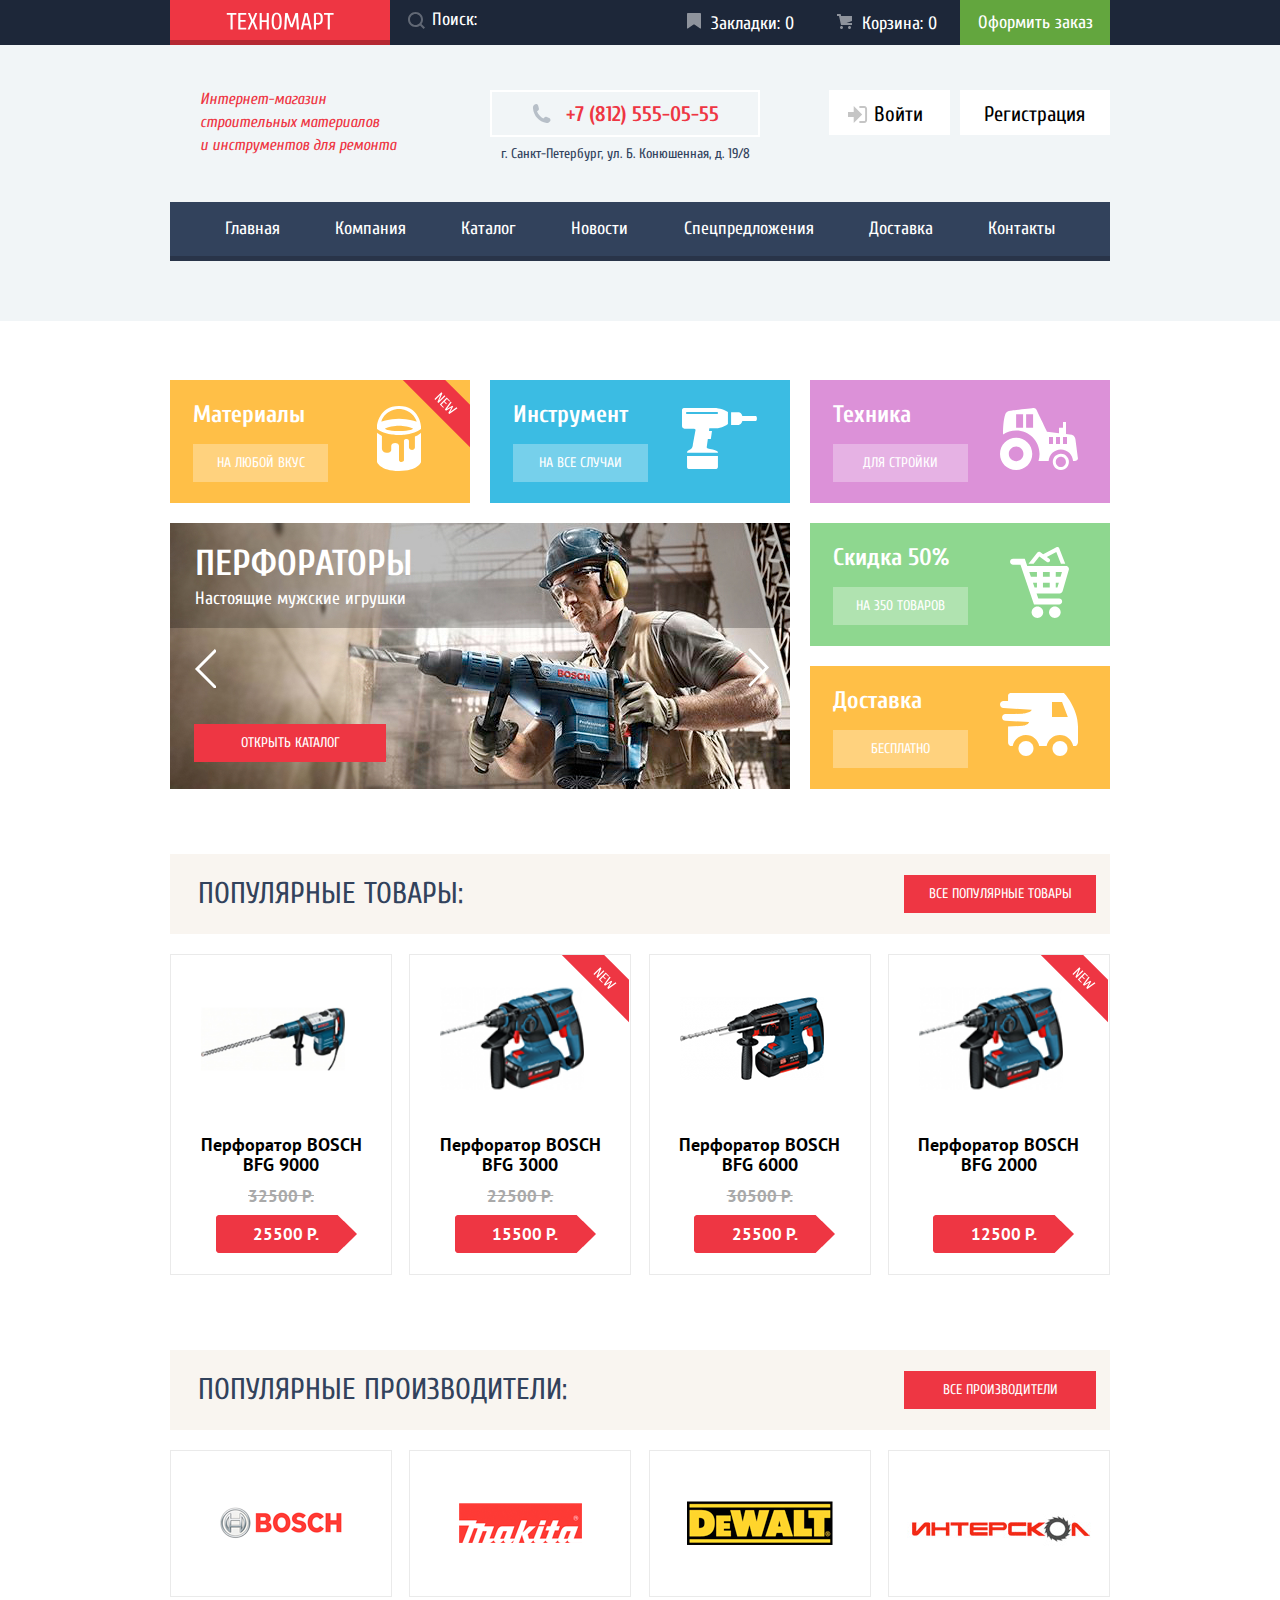
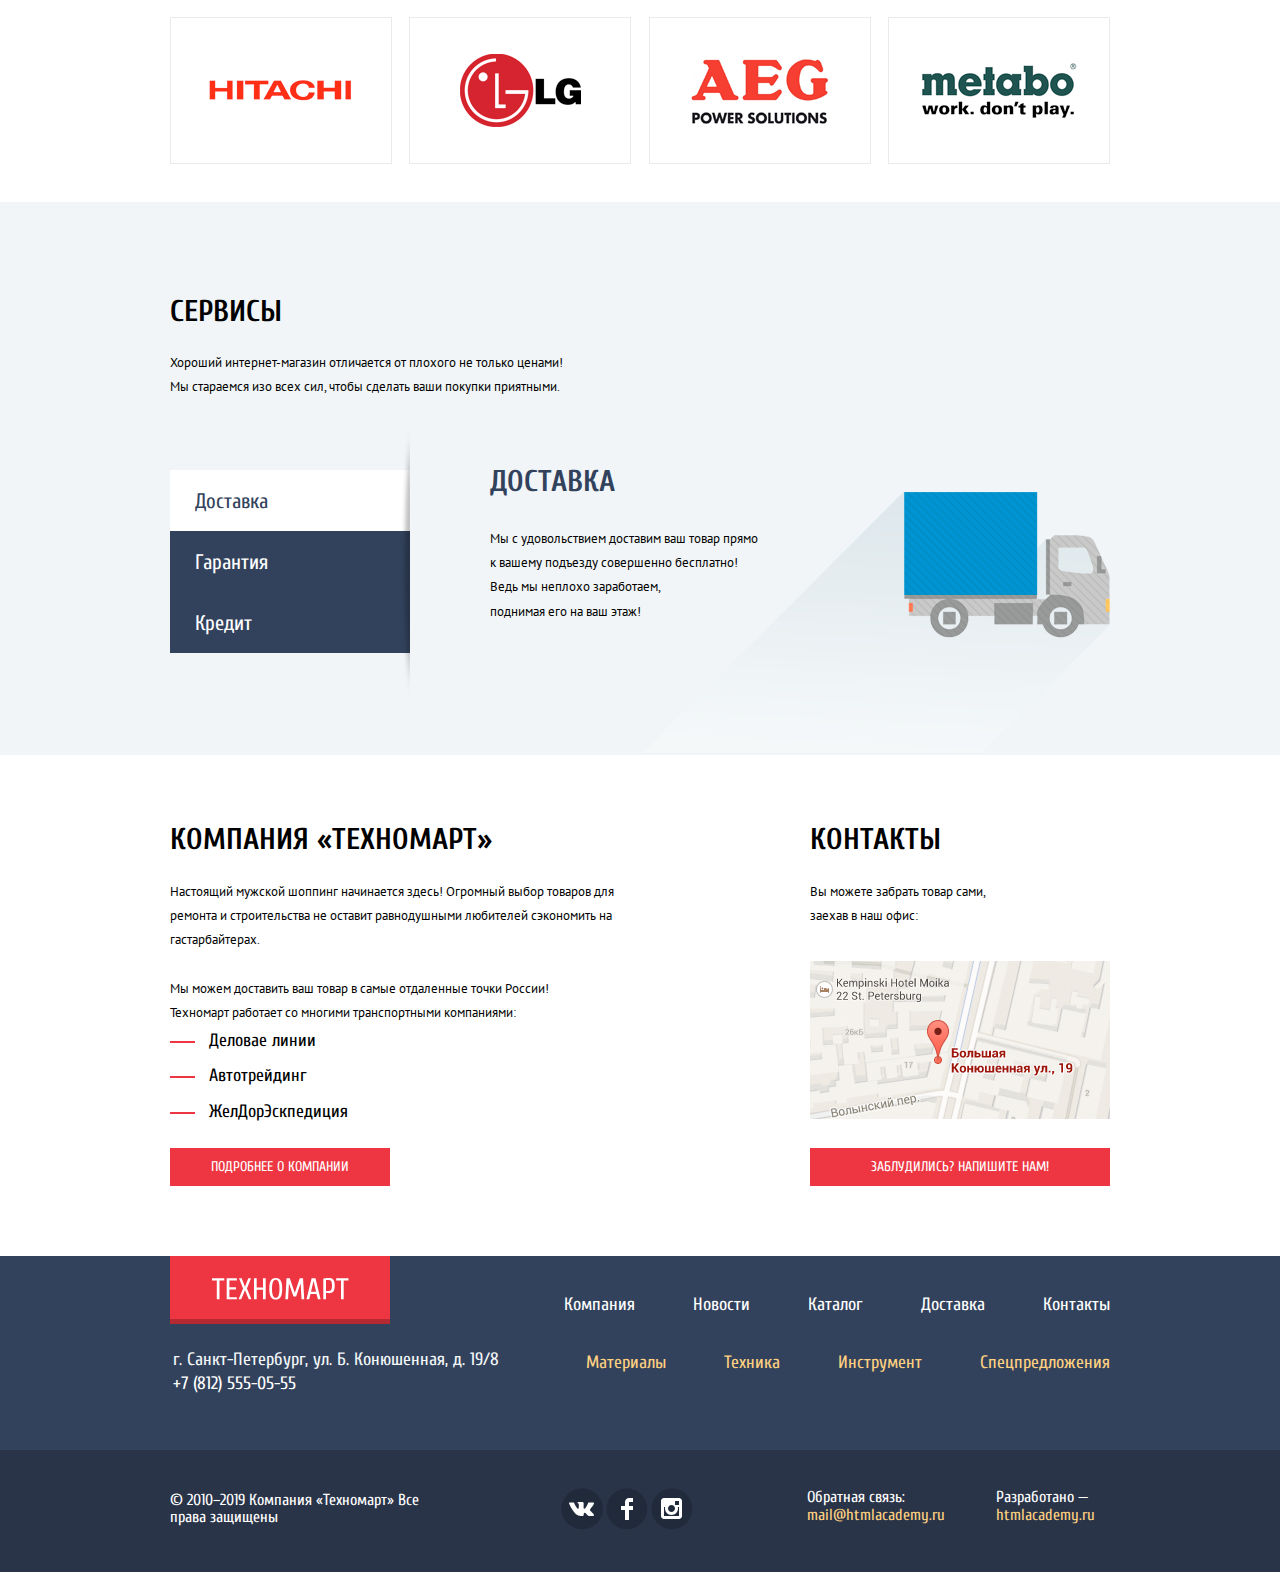
<file: index.html>
<!DOCTYPE html>
<html lang="ru">
<head>
  <meta charset="utf-8">
  <title>Техномарт</title>
  <link rel="icon" href="favicon/favicon.ico">
  <link rel="icon" href="favicon/favicon.svg" type="image/svg+xml">
  <link rel="apple-touch-icon" href="favicon/favicon.png">
  <link rel="manifest" href="manifest.webmanifest">
  <link href="css/normalize.css" rel="stylesheet">
  <link href="css/style.css" rel="stylesheet">
  <link href="https://fonts.googleapis.com/css?family=Cuprum:400,400i,700" rel="stylesheet">
  <link href="https://fonts.googleapis.com/css?family=PT+Sans:400,700" rel="stylesheet">
</head>

<body class="page-body">

<header class="page-header">
  <div class="page-header-top">
    <div class="header-top-wrap">
      <a class="logo">
        <img src="img/logo.svg" width="108" height="18" alt="Техномарт">
      </a>
      <form class="page-header-search" action="#nowhere" method="get">
        <label class="search-label">
          <input class="search-input" type="search" name="search" placeholder="Поиск:">
          <svg class="" opacity="0.3" width="17" height="17" viewBox="0 0 17 17" fill="#FFFFFF"
               xmlns="http://www.w3.org/2000/svg">
            <path fill-rule="evenodd" clip-rule="evenodd"
                  d="M13.458 12.044L17 15.586L15.586 17L12.044 13.458C10.782 14.421 9.21 15 7.5 15C3.35786 15 0 11.6421 0 7.5C0 3.35786 3.35786 0 7.5 0C11.6421 0 15 3.35786 15 7.5C15.0001 9.14309 14.4581 10.7403 13.458 12.044ZM7.5 2C4.467 2 2 4.467 2 7.5C2.00331 10.5362 4.4638 12.9967 7.5 13C10.532 13 13 10.532 13 7.5C13 4.467 10.532 2 7.5 2Z"/>
          </svg>
        </label>
      </form>
      <div class="page-header-right">
        <ul class="user-nav">
          <li class="user-nav-item">
            <a class="user-nav-link user-nav-link-bookmarks" href="#nowhere">
              <svg width="14" height="16" viewBox="0 0 14 16" fill="white" xmlns="http://www.w3.org/2000/svg">
                <path
                  d="M14 15C14 15.55 13.632 15.741 13.182 15.426L7.819 11.661C7.369 11.346 6.632 11.346 6.182 11.661L0.818 15.426C0.368 15.741 0 15.55 0 15V1C0 0.45 0.45 0 1 0H13C13.55 0 14 0.45 14 1V15Z"
                />
              </svg>
              Закладки: 0</a>
          </li>
          <li class="user-nav-item user-nav-basket">
            <a class="user-nav-link user-nav-link-basket" href="#nowhere">
              <svg width="15" height="15" viewBox="0 0 15 15" fill="none" xmlns="http://www.w3.org/2000/svg">
                <path
                  d="M4.5 15C5.32843 15 6 14.3284 6 13.5C6 12.6716 5.32843 12 4.5 12C3.67157 12 3 12.6716 3 13.5C3 14.3284 3.67157 15 4.5 15Z"
                  fill="white"/>
                <path
                  d="M12.5 15C13.3284 15 14 14.3284 14 13.5C14 12.6716 13.3284 12 12.5 12C11.6716 12 11 12.6716 11 13.5C11 14.3284 11.6716 15 12.5 15Z"
                  fill="white"/>
                <path d="M15 2H4.07L3.648 0H0V2H2.031L4.016 11H15V9H9.441L15 6.951V2Z" fill="white"/>
              </svg>
              Корзина: 0</a>
          </li>
          <li class="user-nav-order">
            <a href="#nowhere" class="order">Оформить заказ</a>
          </li>
        </ul>
      </div>
    </div>
  </div>
  <div class="page-header-wrapper">
    <div class="page-header-center">
      <h1 class="page-header-title">Интернет-магазин строительных материалов <br>и инструментов для ремонта</h1>
      <div class="page-header-info">
        <a class="link-tel" href="tel:+78125550555">
          <svg width="19" height="19" viewBox="0 0 19 19" fill="none" xmlns="http://www.w3.org/2000/svg">
            <path
              d="M15.572 18.985H14.631C10.502 18.497 7.474 16.577 5.272 14.121C3.062 11.66 1.318 8.49202 0.977997 4.22802V3.08402C1.056 2.31002 1.437 1.78002 1.876 1.32702C2.425 0.76602 3.25 0.0440198 4.002 0.0190198C4.556 0.00101977 5.502 0.39902 5.881 0.91802C6.21 1.36402 6.385 2.25702 6.537 2.92102C6.691 3.59202 7.042 4.56402 6.945 5.21002C6.797 6.21702 5.458 6.64402 5.066 7.37602C6.373 10.511 8.509 12.815 11.359 14.407C12.074 14.015 12.705 12.835 13.691 12.812C14.05 12.803 14.509 12.99 14.875 13.098C15.277 13.219 15.625 13.373 15.979 13.506C16.575 13.73 17.627 14.027 17.983 14.527C18.348 15.04 18.553 15.883 18.473 16.406C18.309 17.447 16.594 18.603 15.572 18.985Z"
              fill="#B7BFC8"/>
          </svg>
          +7 (812) 555-05-55
        </a>
        <p class="page-header-address">г. Санкт-Петербург, ул. Б. Конюшенная, д. 19/8</p>
      </div>
      <div class="enter-group">
        <a class="enter-group-link enter" href="#nowhere">
          <svg width="20" height="17" viewBox="0 0 20 17" fill="none" xmlns="http://www.w3.org/2000/svg">
            <path d="M14.1667 8.5L5.71429 0V6H0V11H5.71429V17L14.1667 8.5Z" fill="#C5C5C5"/>
            <path
              d="M16.1771 15.01H11.3895V17H16.1771C18.2514 17 19.0381 15.19 19.0619 13.974V3.028C19.0381 1.811 18.2514 0 16.1771 0H11.3895V1.99H16.1771C16.9762 1.99 17.1219 2.671 17.1391 3.047V13.951C17.1229 14.327 16.9762 15.01 16.1771 15.01Z"
              fill="#C5C5C5"/>
          </svg>
          Войти</a>
        <a class="enter-group-link registration" href="nowhere">Регистрация</a>
      </div>
    </div>
    <nav class="main-nav">
      <ul class="main-nav-list">
        <li class="main-nav-item">
          <a class="main-nav-link">Главная</a>
        </li>
        <li class="main-nav-item">
          <a class="main-nav-link" href="#nowhere">Компания</a>
        </li>
        <li class="main-nav-item">
          <a class="main-nav-link" href="catalog.html">Каталог</a>
        </li>
        <li class="main-nav-item">
          <a class="main-nav-link" href="#nowhere">Новости</a>
        </li>
        <li class="main-nav-item">
          <a class="main-nav-link" href="#nowhere">Спецпредложения</a>
        </li>
        <li class="main-nav-item">
          <a class="main-nav-link" href="#nowhere">Доставка</a>
        </li>
        <li class="main-nav-item">
          <a class="main-nav-link" href="#nowhere">Контакты</a>
        </li>
      </ul>
    </nav>
  </div>
</header>

<main>
  <div class="page-wrapper">
    <section class="promo">
      <div class="promo-card promo-card-new">
        <div class="promo-card-left">
          <h2 class="promo-card-title">Материалы</h2>
          <a class="promo-card-link" href="#nowhere">На любой вкус</a>
        </div>
        <div class="promo-card-icon">
          <img src="img/icon-material.svg" alt="materials" width="44" height="65">
        </div>
      </div>
      <div class="promo-card promo-card-pink">
        <div class="promo-card-left">
          <h2 class="promo-card-title">Инструмент</h2>
          <a class="promo-card-link" href="#nowhere">На все случаи</a>
        </div>
        <div class="promo-card-icon">
          <img src="img/icon-instrument.svg" alt="tools" width="75" height="61">
        </div>
      </div>
      <div class="promo-card promo-card-purple">
        <div class="promo-card-left">
          <h2 class="promo-card-title">Техника</h2>
          <a class="promo-card-link" href="#nowhere">Для стройки</a>
        </div>
        <div class="promo-card-icon">
          <img src="img/icon-tractor.svg" alt="equipment" width="78" height="62">
        </div>
      </div>
      <div class="promo-card promo-card-green">
        <div class="promo-card-left">
          <h2 class="promo-card-title">Скидка 50%</h2>
          <a class="promo-card-link" href="#nowhere">На 350 товаров</a>
        </div>
        <div class="promo-card-icon">
          <img src="img/icon-sale.svg" alt="sale" width="59" height="72">
        </div>
      </div>
      <div class="promo-card promo-card-yellow">
        <div class="promo-card-left">
          <h2 class="promo-card-title">Доставка</h2>
          <a class="promo-card-link" href="#nowhere">Бесплатно</a>
        </div>
        <div class="promo-card-icon">
          <img src="img/icon-delivery.svg" alt="delivery" width="78" height="63">
        </div>
        <div class="promo-slider">
          <button class="previous" type="button" aria-label="предыдущий"></button>
          <ul class="promo-slider-list">
            <li class="promo-slide promo-slider-active">
              <div class="promo-slide-top">
                <h3 class="promo-slide-title">Перфораторы</h3>
                <p class="promo-slide-text">Настоящие мужские игрушки</p>
              </div>
              <div class="promo-slide-field"></div>
              <img src="img/slide-puncher.jpg" width="620" height="266" alt="Перфораторы">
              <a href="catalog.html" class="promo-slide-btn btn">Открыть каталог</a>
            </li>
            <li class="promo-slide">
              <div class="promo-slide-top">
                <h3 class="promo-slide-title">Дрели</h3>
                <p class="promo-slide-text">Соседям на радость</p>
              </div>
              <div class="promo-slide-field"></div>
              <img src="img/slide-drill.jpg" width="620" height="266" alt="Дрели">
              <a href="#nowhere" class="promo-slide-btn">Открыть каталог</a>
            </li>
          </ul>
          <button class="next" type="button" aria-label="следующий"></button>
        </div>
      </div>
    </section>

    <section class="page-box">
      <div class="page-box-top">
        <h2 class="page-box-title">Популярные товары:</h2>
        <a class="page-box-link btn" href="#nowhere">Все популярные товары</a>
      </div>
      <ul class="page-box-list">
        <li class="page-box-item">
          <article class="product-card">
            <a class="product-card-link" href="#nowhere">
              <img src="img/bfg9000.png" alt="BOSCH BFG 9000" width="184" height="164">
            </a>
            <a class="product-card-title" href="#nowhere">
              <h3>Перфоратор BOSCH BFG 9000</h3>
            </a>
            <del class="product-card-del">32500 Р.</del>
            <p class="product-card-price">25500 Р.</p>
            <div class="product-card-focus">
              <a class="product-card-buy" href="#nowhere">
                <svg width="15" height="15" viewBox="0 0 15 15" fill="none" xmlns="http://www.w3.org/2000/svg">
                  <path
                    d="M4.5 15C5.32843 15 6 14.3284 6 13.5C6 12.6716 5.32843 12 4.5 12C3.67157 12 3 12.6716 3 13.5C3 14.3284 3.67157 15 4.5 15Z"
                    fill="white"/>
                  <path
                    d="M12.5 15C13.3284 15 14 14.3284 14 13.5C14 12.6716 13.3284 12 12.5 12C11.6716 12 11 12.6716 11 13.5C11 14.3284 11.6716 15 12.5 15Z"
                    fill="white"/>
                  <path d="M15 2H4.07L3.648 0H0V2H2.031L4.016 11H15V9H9.441L15 6.951V2Z" fill="white"/>
                </svg>
                Купить
              </a>
              <button class="product-card-bookmark" type="button">В закладки</button>
            </div>
          </article>
        </li>
        <li class="page-box-item">
          <article class="product-card product-card-new">
            <a class="product-card-link" href="#nowhere">
              <img src="img/bfg3000.png" alt="BOSCH BFG 3000" width="127" height="112">
            </a>
            <a class="product-card-title" href="#nowhere">
              <h3>Перфоратор BOSCH BFG 3000</h3>
            </a>
            <del class="product-card-del">22500 Р.</del>
            <p class="product-card-price">15500 Р.</p>
            <div class="product-card-focus">
              <a class="product-card-buy" href="#nowhere">
                <svg width="15" height="15" viewBox="0 0 15 15" fill="none" xmlns="http://www.w3.org/2000/svg">
                  <path
                    d="M4.5 15C5.32843 15 6 14.3284 6 13.5C6 12.6716 5.32843 12 4.5 12C3.67157 12 3 12.6716 3 13.5C3 14.3284 3.67157 15 4.5 15Z"
                    fill="white"/>
                  <path
                    d="M12.5 15C13.3284 15 14 14.3284 14 13.5C14 12.6716 13.3284 12 12.5 12C11.6716 12 11 12.6716 11 13.5C11 14.3284 11.6716 15 12.5 15Z"
                    fill="white"/>
                  <path d="M15 2H4.07L3.648 0H0V2H2.031L4.016 11H15V9H9.441L15 6.951V2Z" fill="white"/>
                </svg>
                Купить
              </a>
              <button class="product-card-bookmark" type="button">В закладки</button>
            </div>
          </article>
        </li>
        <li class="page-box-item">
          <article class="product-card">
            <a class="product-card-link" href="#nowhere">
              <img src="img/bfg6000.png" alt="BOSCH BFG 6000" width="144" height="128">
            </a>
            <a class="product-card-title" href="#nowhere">
              <h3>Перфоратор BOSCH BFG 6000</h3>
            </a>
            <del class="product-card-del">30500 Р.</del>
            <p class="product-card-price">25500 Р.</p>
            <div class="product-card-focus">
              <a class="product-card-buy" href="#nowhere">
                <svg width="15" height="15" viewBox="0 0 15 15" fill="none" xmlns="http://www.w3.org/2000/svg">
                  <path
                    d="M4.5 15C5.32843 15 6 14.3284 6 13.5C6 12.6716 5.32843 12 4.5 12C3.67157 12 3 12.6716 3 13.5C3 14.3284 3.67157 15 4.5 15Z"
                    fill="white"/>
                  <path
                    d="M12.5 15C13.3284 15 14 14.3284 14 13.5C14 12.6716 13.3284 12 12.5 12C11.6716 12 11 12.6716 11 13.5C11 14.3284 11.6716 15 12.5 15Z"
                    fill="white"/>
                  <path d="M15 2H4.07L3.648 0H0V2H2.031L4.016 11H15V9H9.441L15 6.951V2Z" fill="white"/>
                </svg>
                Купить
              </a>
              <button class="product-card-bookmark" type="button">В закладки</button>
            </div>
          </article>
        </li>
        <li class="page-box-item">
          <article class="product-card product-card-new">
            <a class="product-card-link" href="#nowhere">
              <img src="img/bfg2000.png" alt="BOSCH BFG 2000" width="127" height="112">
            </a>
            <a class="product-card-title" href="#nowhere">
              <h3>Перфоратор BOSCH BFG 2000</h3>
            </a>
            <del class="product-card-del"></del>
            <p class="product-card-price">12500 Р.</p>
            <div class="product-card-focus">
              <a class="product-card-buy" href="#nowhere">
                <svg width="15" height="15" viewBox="0 0 15 15" fill="none" xmlns="http://www.w3.org/2000/svg">
                  <path
                    d="M4.5 15C5.32843 15 6 14.3284 6 13.5C6 12.6716 5.32843 12 4.5 12C3.67157 12 3 12.6716 3 13.5C3 14.3284 3.67157 15 4.5 15Z"
                    fill="white"/>
                  <path
                    d="M12.5 15C13.3284 15 14 14.3284 14 13.5C14 12.6716 13.3284 12 12.5 12C11.6716 12 11 12.6716 11 13.5C11 14.3284 11.6716 15 12.5 15Z"
                    fill="white"/>
                  <path d="M15 2H4.07L3.648 0H0V2H2.031L4.016 11H15V9H9.441L15 6.951V2Z" fill="white"/>
                </svg>
                Купить
              </a>
              <button class="product-card-bookmark" type="button">В закладки</button>
            </div>
          </article>
        </li>
      </ul>
    </section>
    <section class="page-box">
      <div class="page-box-top page-box-manufactures">
        <h2 class="page-box-title">Популярные Производители:</h2>
        <a class="page-box-link btn" href="#nowhere">Все производители</a>
      </div>
      <ul class="page-box-list">
        <li class="page-box-item">
          <a class="company-link" href="#nowhere">
            <img src="img/firm-logo-bosh.png" alt="BOSCH" width="126" height="37">
          </a>
        </li>
        <li class="page-box-item">
          <a class="company-link" href="#nowhere">
            <img src="img/firm-logo-makita.png" alt="Makita" width="123" height="40">
          </a>
        </li>
        <li class="page-box-item">
          <a class="company-link" href="#nowhere">
            <img src="img/firm-logo-dewalt.png" alt="DeWalt" width="146" height="44">
          </a>
        </li>
        <li class="page-box-item">
          <a class="company-link" href="#nowhere">
            <img src="img/firm-logo-interskol.png" alt="Интерскол" width="200" height="88">
          </a>
        </li>
        <li class="page-box-item">
          <a class="company-link" href="#nowhere">
            <img src="img/firm-logo-hitach.png" alt="HITACHI" width="169" height="31">
          </a>
        </li>
        <li class="page-box-item">
          <a class="company-link" href="#nowhere">
            <img src="img/firm-logo-lg.png" alt="LG" width="121" height="73">
          </a>
        </li>
        <li class="page-box-item">
          <a class="company-link" href="#nowhere">
            <img src="img/firm-logo-aeg.png" alt="AEG" width="151" height="96">
          </a>
        </li>
        <li class="page-box-item">
          <a class="company-link" href="#nowhere">
            <img src="img/firm-logo-metabo.png" alt="Metabo" width="204" height="69">
          </a>
        </li>
      </ul>
    </section>
  </div>

  <section class="service">
    <div class="service-wrapper">
      <div class="service-header">
        <h2 class="service-title">Сервисы</h2>
        <p class="service-write-up">Хороший интернет-магазин отличается от плохого не только ценами! Мы стараемся изо
          всех
          сил, чтобы сделать ваши покупки приятными.</p>
      </div>
      <div class="service-main">
        <ul class="service-tab-group">
          <li class="service-tab service-tab-active">
            <button type="button">Доставка</button>
          </li>
          <li class="service-tab">
            <button type="button">Гарантия</button>
          </li>
          <li class="service-tab">
            <button type="button">Кредит</button>
          </li>
        </ul>
        <div class="service-column">
        </div>
        <ul class="service-slider-group">
          <li class="service-slide service-slide-active">
            <div class="service-slide-left">
              <h2 class="service-box-title">Доставка</h2>
              <p class="service-description">Мы с удовольствием доставим ваш товар прямо<br>к вашему подъезду совершенно
                бесплатно!<br>Ведь мы неплохо заработаем,<br>поднимая его на ваш этаж!</p>
            </div>
            <div class="service-slide-img">
              <img src="img/service-delivery.png" alt="Грузовик" width="468" height="261">
            </div>
          </li>
          <li class="service-slide">
            <div class="service-slide-left">
              <h2 class="service-box-title">Гарантия</h2>
              <p class="service-description">Если купленный у нас товар поломается или заискрит,<br>а также в случае
                пожара,
                спровоцированного его<br>возгоранием, вы всегда можете быть уверены в нашей<br>гарантии. Мы обменяем
                сгоревший
                товар на новый.<br>Дом уж восстановите как-нибудь сами.</p>
            </div>
            <div class="service-slide-img">
              <img src="img/service-guarantee.png" alt="Гарантия" width="389" height="283">
            </div>
          </li>
          <li class="service-slide">
            <div class="service-slide-left">
              <h2 class="service-box-title">Кредит</h2>
              <p class="service-description">Залезть в долговую яму стало проще!<br>Кредитные консультанты придут вам на
                помощь.</p>
            </div>
            <div class="service-slide-img">
              <img src="img/service-credit.png" alt="Кредит" width="465" height="285">
            </div>
          </li>
        </ul>
      </div>
    </div>
  </section>
  <div class="page-wrapper">
    <div class="page-row">
      <section class="company">
        <h2 class="company-title">Компания «Техномарт»</h2>
        <p class="company-description company-description--shopping">Настоящий мужской шоппинг начинается здесь! Огромный выбор товаров для ремонта и
          строительства не оставит равнодушными любителей сэкономить на гастарбайтерах.
        </p>
        <p class="company-description company-description--delivery">Мы можем доставить ваш товар в самые отдаленные точки России! Техномарт работает
          со многими транспортными компаниями:
        </p>
        <ul class="detail-list">
          <li class="detail-item">
            <a class="detail-link" href="#nowhere">Деловае линии</a>
          </li>
          <li class="detail-item">
            <a class="detail-link" href="#nowhere">Автотрейдинг</a>
          </li>
          <li class="detail-item">
            <a class="detail-link" href="#nowhere">ЖелДорЭскпедиция</a>
          </li>
        </ul>
      </section>

      <section class="contacts">
        <h2 class="contacts-title">Контакты</h2>
        <p class="contacts-description">Вы можете забрать товар сами, заехав в наш офис:</p>
        <div class="contacts-map">
          <img src="img/map.jpg" width="300" height="158" alt="Карта">
        </div>
      </section>
    </div>
    <section class="company-contacts-btn">
      <a class="company-detail-btn btn" href="#nowhere">Подробнее о компании</a>
      <a class="contacts-btn btn" href="#nowhere">Заблудились? Напишите нам!</a>
    </section>
  </div>
</main>

<footer class="page-footer">
  <div class="page-footer-top">
    <div class="page-footer-wrapper">
      <div class="page-footer-row">
        <a class="logo logo-footer">
          <img src="img/logo.svg" width="138" height="23" alt="Техномарт">
        </a>
        <ul class="footer-nav">
          <li class="footer-nav-link">
            <a href="#nowhere">Компания</a>
          </li>
          <li class="footer-nav-link">
            <a href="#nowhere">Новости</a>
          </li>
          <li class="footer-nav-link">
            <a href="catalog.html">Каталог</a>
          </li>
          <li class="footer-nav-link">
            <a href="#nowhere">Доставка</a>
          </li>
          <li class="footer-nav-link">
            <a href="#nowhere">Контакты</a>
          </li>
        </ul>
      </div>
      <div class="page-footer-row page-footer-row-bottom">
        <address class="footer-address">г. Санкт-Петербург, ул. Б. Конюшенная, д. 19/8
          <a class="footer-phone" href="tel:+78125550555">+7 (812) 555-05-55</a>
        </address>
        <ul class="footer-nav footer-nav-yellow">
          <li class="footer-nav-link">
            <a href="#nowhere">Материалы</a>
          </li>
          <li class="footer-nav-link">
            <a href="#nowhere">Техника</a>
          </li>
          <li class="footer-nav-link">
            <a href="#nowhere">Инструмент</a>
          </li>
          <li class="footer-nav-link">
            <a href="#nowhere">Спецпредложения</a>
          </li>
        </ul>
      </div>
    </div>
  </div>
  <div class="page-footer-bottom">
    <div class="page-footer-wrapper page-footer-box">
      <p class="page-footer-copyright">© 2010–2019 Компания «Техномарт» Все права защищены</p>
      <ul class="social">
        <li class="social-item">
          <a class="social-link" href="#nowhere" aria-label="ВК">
            <svg width="44" height="44" viewBox="0 0 44 44" fill="none" xmlns="http://www.w3.org/2000/svg">
              <path fill-rule="evenodd" clip-rule="evenodd"
                    d="M22.1627 1.4839C33.6533 1.4839 42.9683 10.5873 42.9683 21.8169C42.9683 33.0461 33.6533 42.1494 22.1627 42.1494C10.6721 42.1494 1.35714 33.0461 1.35714 21.8169C1.35714 10.5873 10.6721 1.4839 22.1627 1.4839Z"
                    fill="#212A3A"/>
              <path
                d="M24.5403 25.7281C25.4609 25.4384 26.6396 27.6406 27.8943 28.4834C28.8361 29.1219 29.5573 28.9841 29.5573 28.9841L32.9017 28.9372C32.9017 28.9372 34.6495 28.8322 33.8233 27.4803C33.7549 27.3678 33.3389 26.4781 31.334 24.6472C29.2376 22.7319 29.5217 23.0422 32.0456 19.7309C33.5835 17.7125 34.1988 16.4797 34.0062 15.9547C33.8213 15.4494 32.6918 15.5806 32.6918 15.5806L28.9237 15.6059C28.5568 15.6069 28.2458 15.7175 28.1042 16.0887C28.1013 16.0925 27.5062 17.6506 26.7127 18.9753C25.0362 21.7775 24.367 21.9266 24.0896 21.7512C23.4531 21.3453 23.6139 20.1228 23.6139 19.2537C23.6139 16.5378 24.0299 15.4053 22.7993 15.1128C22.3881 15.0153 22.0876 14.9516 21.039 14.9422C19.6985 14.9225 18.5603 14.9422 17.9151 15.2506C17.4866 15.4597 17.1582 15.9181 17.3576 15.9444C17.6079 15.9772 18.1693 16.0944 18.4698 16.4937C18.8559 17.0112 18.8444 18.1709 18.8444 18.1709C18.8444 18.1709 19.0649 21.3687 18.3244 21.7653C17.8159 22.0372 17.1207 21.4822 15.6252 18.9378C14.8616 17.6366 14.2847 16.1984 14.2847 16.1984C14.2847 16.1984 14.173 15.9312 13.9708 15.785C13.7301 15.6116 13.393 15.5562 13.393 15.5562L9.81659 15.5787C9.81659 15.5787 9.27926 15.5937 9.08185 15.8244C8.90659 16.0287 9.06741 16.4506 9.06741 16.4506C9.06741 16.4506 11.8687 22.9016 15.0407 26.1509C17.9488 29.1341 21.2537 28.9362 21.2537 28.9362H22.7511C22.7511 28.9362 23.2027 28.8856 23.4339 28.6437C23.6496 28.4187 23.6399 27.9959 23.6399 27.9959C23.6399 27.9959 23.6101 26.0187 24.5403 25.7281Z"
                fill="white"/>
            </svg>
          </a>
        </li>
        <li class="social-item">
          <a class="social-link" href="#nowhere" aria-label="Фейсбук">
            <svg width="44" height="44" viewBox="0 0 44 44" fill="none" xmlns="http://www.w3.org/2000/svg">
              <path fill-rule="evenodd" clip-rule="evenodd"
                    d="M21.8938 1.4839C33.1232 1.4839 42.2265 10.5873 42.2265 21.8169C42.2265 33.0461 33.1232 42.1494 21.8938 42.1494C10.6643 42.1494 1.56108 33.0461 1.56108 21.8169C1.56108 10.5873 10.6643 1.4839 21.8938 1.4839Z"
                    fill="#212A3A"/>
              <path d="M28 15V11H24C21.7909 11 20 12.7909 20 15V19H16V23H20V33H24V23H28V19H24V15H28Z" fill="white"/>
            </svg>
          </a>
        </li>
        <li class="social-item">
          <a class="social-link" href="#nowhere" aria-label="Инстарграм">
            <svg width="44" height="44" viewBox="0 0 44 44" fill="none" xmlns="http://www.w3.org/2000/svg">
              <path fill-rule="evenodd" clip-rule="evenodd"
                    d="M21.8938 1.4839C33.1233 1.4839 42.2265 10.5873 42.2265 21.8169C42.2265 33.0461 33.1233 42.1494 21.8938 42.1494C10.6643 42.1494 1.56112 33.0461 1.56112 21.8169C1.56112 10.5873 10.6643 1.4839 21.8938 1.4839Z"
                    fill="#212A3A"/>
              <path fill-rule="evenodd" clip-rule="evenodd"
                    d="M14 11H29C30.65 11 32 12.35 32 14V29C32 30.65 30.65 32 29 32H14C12.35 32 11 30.65 11 29V14C11 12.35 12.35 11 14 11ZM25 21.5C25 19.57 23.43 18 21.5 18C19.57 18 18 19.57 18 21.5C18 23.43 19.57 25 21.5 25C23.43 25 25 23.43 25 21.5ZM14 29V20H15.181C15.0626 20.4913 15.0019 20.9947 15 21.5C15 25.0899 17.9101 28 21.5 28C25.0899 28 28 25.0899 28 21.5C27.9986 20.9946 27.9379 20.4912 27.819 20H29V29H14ZM25 18H29V14H25V18Z"
                    fill="white"/>
            </svg>
          </a>
        </li>
      </ul>
      <ul class="footer-connect">
        <li class="footer-connect-box">
          <p class="footer-bottom-contact">Обратная связь:</p>
          <a class="footer-bottom-link" href="mailto:mail@htmlacademy.ru">mail@htmlacademy.ru</a>
        </li>
        <li class="footer-connect-box">
          <p class="footer-bottom-contact">Разработано —</p>
          <a class="footer-bottom-link" href="https://htmlacademy.ru/intensive/htmlcss">htmlacademy.ru</a>
        </li>
      </ul>
    </div>
  </div>
</footer>
<div class="popup letter">
  <button class="popup-close js-close" type="button" aria-label="закрыть"></button>
  <form class="form form-letter-popup" action="#" name="#" method="post">
    <label for="form-name" class="form-area">
      <span class="form-area_label">Ваше имя:</span>
      <span class="form-area-slot">
        <input id="form-name" class="form-area-input" type="text" placeholder="Имя Фамилия" required>
      </span>
    </label>
    <label for="form-email" class="form-area">
      <span class="form-area_label">Ваш e-mail:</span>
      <span class="form-area-slot">
        <input id="form-email" class="form-area-input" type="email" placeholder="email@example.com" required>
      </span>
    </label>
    <label class="form-area">
      <span class="form-area-title">Текст письма:</span>
      <textarea id="form-text" class="form-area-text" placeholder="В свободной форме" required></textarea>
    </label>
  </form>
  <div class="popup-bottom">
    <button class="letter-send btn" type="submit">Отправить</button>
  </div>
</div>
<div class="popup popup-map">
  <button class="popup-close popup-map-close js-close" type="button" aria-label="закрыть"></button>
  <div style="overflow:hidden;width: 943px;position: relative;">
    <iframe width="943" height="449"
            src="https://maps.google.com/maps?width=943&amp;height=449&amp;hl=en&amp;q=%D0%A1%D0%B0%D0%BD%D0%BA%D1%82-%D0%9F%D0%B5%D1%82%D0%B5%D1%80%D1%8C%D1%83%D1%80%D0%B3%2C%20%D0%91%D0%BE%D0%BB%D1%8C%D1%88%D0%B0%D1%8F%20%D0%9A%D0%BE%D0%BD%D1%8E%D1%88%D0%B5%D0%BD%D0%BD%D0%B0%D1%8F%2019+(%D0%A2%D0%B5%D1%85%D0%BD%D0%BE%D0%BC%D0%B0%D1%80%D1%82)&amp;ie=UTF8&amp;t=&amp;z=13&amp;iwloc=B&amp;output=embed"></iframe>
  </div>
</div>
<script src="js/script.js"></script>
</body>
</html>
</file>
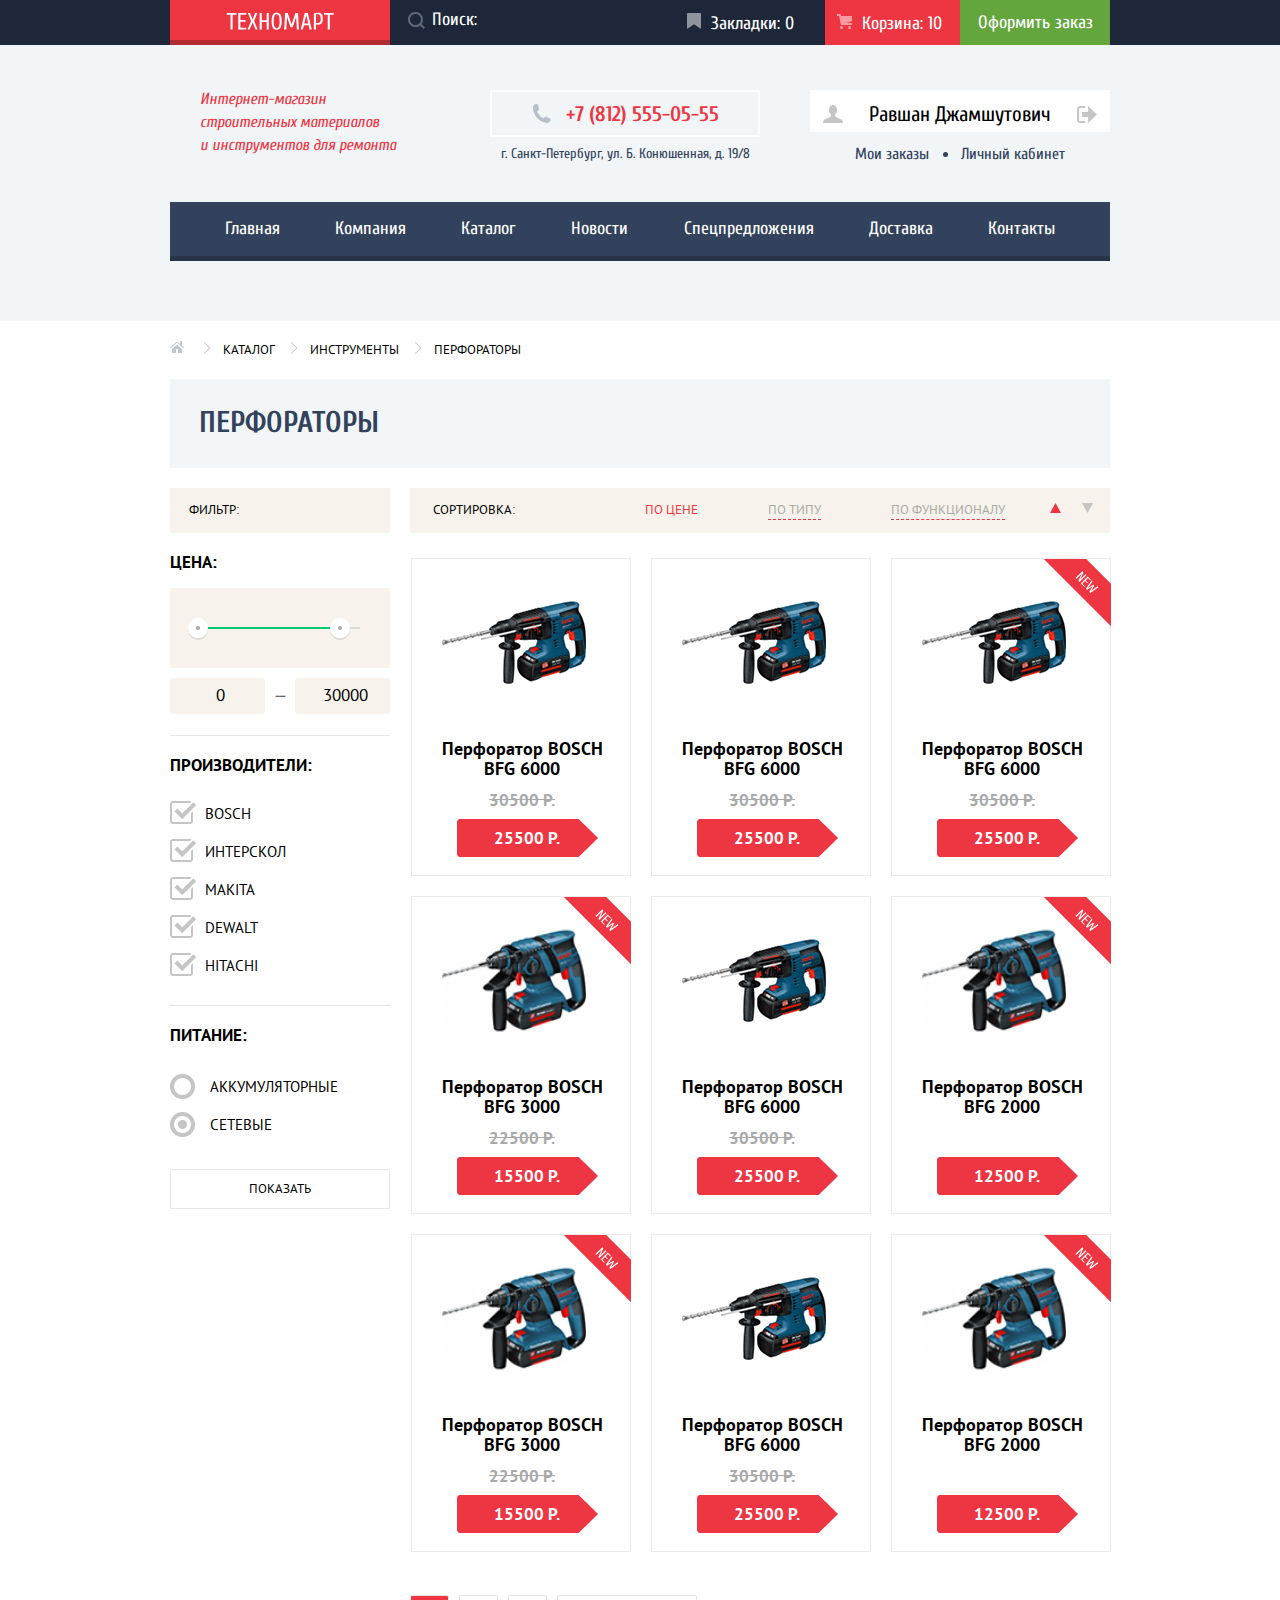
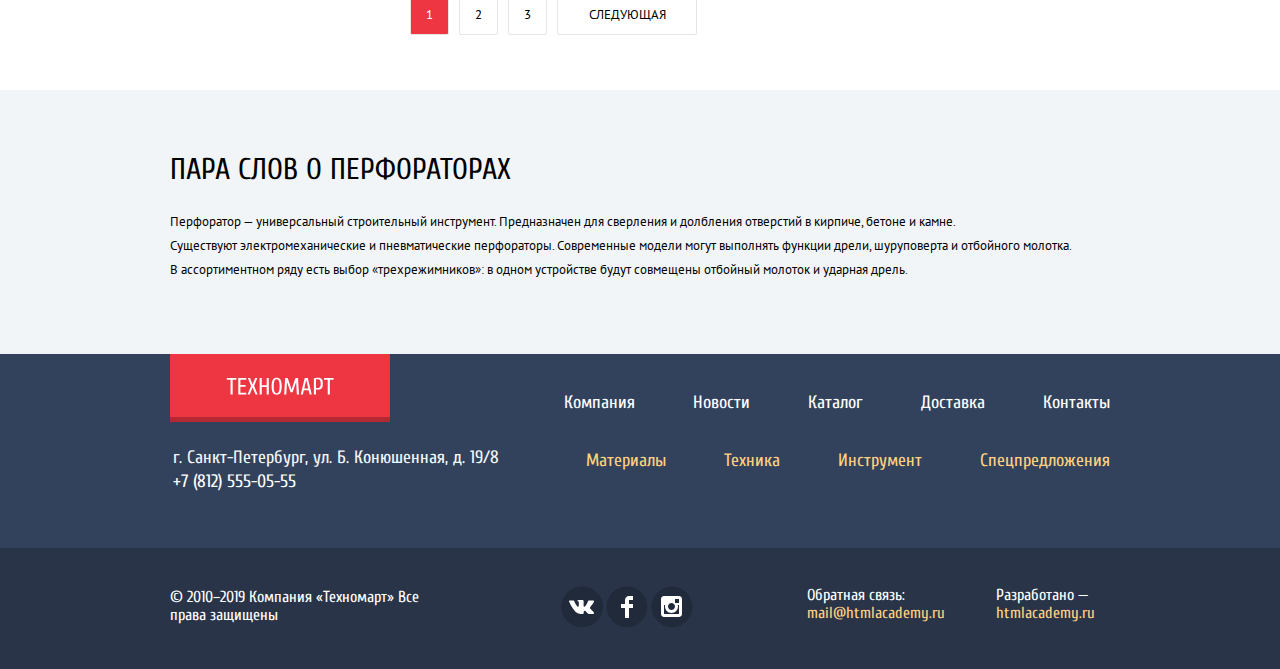
<file: catalog.html>
<!DOCTYPE html>
<html lang="ru">
<head>
  <meta charset="utf-8">
  <title>Техномарт</title>
  <link rel="icon" href="favicon/favicon.ico">
  <link rel="icon" href="favicon/favicon.svg" type="image/svg+xml">
  <link rel="apple-touch-icon" href="favicon/favicon.png">
  <link rel="manifest" href="manifest.webmanifest">
  <link href="css/normalize.css" rel="stylesheet">
  <link href="css/style.css" rel="stylesheet">
  <link href="https://fonts.googleapis.com/css?family=Cuprum:400,400i,700" rel="stylesheet">
  <link href="https://fonts.googleapis.com/css?family=PT+Sans:400,700" rel="stylesheet">
</head>

<body class="page-body">

<header class="page-header">
  <div class="page-header-top">
    <div class="header-top-wrap">
      <a class="logo">
        <img src="img/logo.svg" width="108" height="18" alt="Техномарт">
      </a>
      <form class="page-header-search" action="#nowhere" method="get">
        <label class="search-label">
          <input class="search-input" type="search" name="search" placeholder="Поиск:">
          <svg class="" opacity="0.3" width="17" height="17" viewBox="0 0 17 17" fill="#FFFFFF"
               xmlns="http://www.w3.org/2000/svg">
            <path fill-rule="evenodd" clip-rule="evenodd"
                  d="M13.458 12.044L17 15.586L15.586 17L12.044 13.458C10.782 14.421 9.21 15 7.5 15C3.35786 15 0 11.6421 0 7.5C0 3.35786 3.35786 0 7.5 0C11.6421 0 15 3.35786 15 7.5C15.0001 9.14309 14.4581 10.7403 13.458 12.044ZM7.5 2C4.467 2 2 4.467 2 7.5C2.00331 10.5362 4.4638 12.9967 7.5 13C10.532 13 13 10.532 13 7.5C13 4.467 10.532 2 7.5 2Z"/>
          </svg>
        </label>
      </form>
      <div class="page-header-right">
        <ul class="user-nav">
          <li class="user-nav-item">
            <a class="user-nav-link user-nav-link-bookmarks" href="#nowhere">
              <svg width="14" height="16" viewBox="0 0 14 16" fill="white" xmlns="http://www.w3.org/2000/svg">
                <path
                  d="M14 15C14 15.55 13.632 15.741 13.182 15.426L7.819 11.661C7.369 11.346 6.632 11.346 6.182 11.661L0.818 15.426C0.368 15.741 0 15.55 0 15V1C0 0.45 0.45 0 1 0H13C13.55 0 14 0.45 14 1V15Z"
                />
              </svg>
              Закладки: 0</a>
          </li>
          <li class="user-nav-item user-nav-basket user-nav-basket-full">
            <a class="user-nav-link user-nav-link-basket" href="#nowhere">
              <svg width="15" height="15" viewBox="0 0 15 15" fill="none" xmlns="http://www.w3.org/2000/svg">
                <path
                  d="M4.5 15C5.32843 15 6 14.3284 6 13.5C6 12.6716 5.32843 12 4.5 12C3.67157 12 3 12.6716 3 13.5C3 14.3284 3.67157 15 4.5 15Z"
                  fill="white"/>
                <path
                  d="M12.5 15C13.3284 15 14 14.3284 14 13.5C14 12.6716 13.3284 12 12.5 12C11.6716 12 11 12.6716 11 13.5C11 14.3284 11.6716 15 12.5 15Z"
                  fill="white"/>
                <path d="M15 2H4.07L3.648 0H0V2H2.031L4.016 11H15V9H9.441L15 6.951V2Z" fill="white"/>
              </svg>
              Корзина: 10</a>
          </li>
          <li class="user-nav-order">
            <a href="#nowhere" class="order">Оформить заказ</a>
          </li>
        </ul>
      </div>
    </div>
  </div>
  <div class="page-header-wrapper">
    <div class="page-header-center">
      <h1 class="page-header-title">Интернет-магазин строительных материалов <br>и инструментов для ремонта</h1>
      <div class="page-header-info">
        <a class="link-tel" href="tel:+78125550555">
          <svg width="19" height="19" viewBox="0 0 19 19" fill="none" xmlns="http://www.w3.org/2000/svg">
            <path
              d="M15.572 18.985H14.631C10.502 18.497 7.474 16.577 5.272 14.121C3.062 11.66 1.318 8.49202 0.977997 4.22802V3.08402C1.056 2.31002 1.437 1.78002 1.876 1.32702C2.425 0.76602 3.25 0.0440198 4.002 0.0190198C4.556 0.00101977 5.502 0.39902 5.881 0.91802C6.21 1.36402 6.385 2.25702 6.537 2.92102C6.691 3.59202 7.042 4.56402 6.945 5.21002C6.797 6.21702 5.458 6.64402 5.066 7.37602C6.373 10.511 8.509 12.815 11.359 14.407C12.074 14.015 12.705 12.835 13.691 12.812C14.05 12.803 14.509 12.99 14.875 13.098C15.277 13.219 15.625 13.373 15.979 13.506C16.575 13.73 17.627 14.027 17.983 14.527C18.348 15.04 18.553 15.883 18.473 16.406C18.309 17.447 16.594 18.603 15.572 18.985Z"
              fill="#B7BFC8"/>
          </svg>
          +7 (812) 555-05-55
        </a>
        <p class="page-header-address">г. Санкт-Петербург, ул. Б. Конюшенная, д. 19/8</p>
      </div>
      <div class="enter-group">
        <a class="enter-group-link enter-group-cabinet" href="#nowhere">
          <svg width="20" height="18" viewBox="0 0 20 18" fill="none" xmlns="http://www.w3.org/2000/svg">
            <path
              d="M17.881 14.166C15.737 13.431 13.625 12.5 12.674 11.776C12.017 11.275 11.904 10.158 12.157 9.361C13.275 8.458 14.021 6.884 14.021 5.083C14.021 2.276 12.221 0 10 0C7.77902 0 5.97901 2.276 5.97901 5.083C5.97901 6.884 6.72501 8.457 7.84201 9.36C8.09501 10.158 7.98302 11.275 7.32502 11.776C6.37502 12.5 4.26201 13.43 2.11801 14.166C-0.0259852 14.902 1.48343e-05 18 1.48343e-05 18H20C20 18 20.025 14.901 17.881 14.166Z"
              fill="#C5C5C5"/>
          </svg>
          <span class="enter-group-user">Равшан Джамшутович</span>
          <svg width="20" height="17" viewBox="0 0 20 17" fill="none" xmlns="http://www.w3.org/2000/svg">
            <path d="M20 8.5L11.125 0V6H5.125V11H11.125V17L20 8.5Z" fill="#C5C5C5"/>
            <path d="M2.10604 13.952V3.048C2.12404 2.672 2.27704 1.991 3.11604 1.991H8.14304V0H3.11604C0.938036 0 0.112036 1.81 0.0870361 3.027V13.973C0.112036 15.189 0.938036 17 3.11604 17H8.14304V15.01H3.11604C2.27704 15.01 2.12404 14.327 2.10604 13.952Z" fill="#C5C5C5"/>
          </svg>
        </a>
        <div class="enter-group-room">
          <a href="#nowhere" class="enter-group-room-link">Мои заказы</a>
          <span></span>
          <a href="#nowhere" class="enter-group-room-link">Личный кабинет</a>
        </div>
      </div>
    </div>
    <nav class="main-nav">
      <ul class="main-nav-list">
        <li class="main-nav-item">
          <a class="main-nav-link" href="index.html">Главная</a>
        </li>
        <li class="main-nav-item">
          <a class="main-nav-link" href="#nowhere">Компания</a>
        </li>
        <li class="main-nav-item">
          <a class="main-nav-link">Каталог</a>
        </li>
        <li class="main-nav-item">
          <a class="main-nav-link" href="#nowhere">Новости</a>
        </li>
        <li class="main-nav-item">
          <a class="main-nav-link" href="#nowhere">Спецпредложения</a>
        </li>
        <li class="main-nav-item">
          <a class="main-nav-link" href="#nowhere">Доставка</a>
        </li>
        <li class="main-nav-item">
          <a class="main-nav-link" href="#nowhere">Контакты</a>
        </li>
      </ul>
    </nav>
  </div>
</header>

<main>
  <div class="page-wrapper">
    <div class="catalog">
      <div class="catalog-top">
        <nav class="breadcrumbs">
          <ul class="breadcrumbs-list">
            <li class="breadcrumbs-item">
              <a class="breadcrumbs-link breadcrumbs-img-home" href="index.html"></a>
            </li>
            <li class="breadcrumbs-item">
              <a class="breadcrumbs-link breadcrumbs-img-right" href="#nowhere">Каталог</a>
            </li>
            <li class="breadcrumbs-item">
              <a class="breadcrumbs-link breadcrumbs-img-right" href="#nowhere">Инструменты</a>
            </li>
            <li class="breadcrumbs-item">
              <a class="breadcrumbs-link breadcrumbs-img-right">Перфораторы</a>
            </li>
          </ul>
        </nav>
        <h2 class="catalog-name-title">Перфораторы</h2>
      </div>
      <div class="catalog-sorting-top">
        <h3 class="filter-left-title">Фильтр:</h3>
        <div class="catalog-sorting">
          <h3 class="catalog-sorting-title">Сортировка:</h3>
          <ul class="catalog-sorting-list">
            <li>
              <a class="catalog-sorting-item catalog-sorting-item-active">По цене</a>
            </li>
            <li>
              <a class="catalog-sorting-item">По типу</a>
            </li>
            <li>
              <a class="catalog-sorting-item">По функционалу</a>
            </li>
          </ul>
          <ul class="sorting-down-list">
            <li class="sorting-down-item">
              <a class="sorting-down-img sorting-down-img-active">
                <svg width="11" height="10" viewBox="0 0 11 10" fill="none" xmlns="http://www.w3.org/2000/svg">
                  <path d="M5.5 0L11 10L0 10" fill="#C5C5C5"/>
                </svg>
              </a>
            </li>
            <li class="sorting-down-item">
              <a class="sorting-down-img">
                <svg width="11" height="10" viewBox="0 0 11 10" fill="none" xmlns="http://www.w3.org/2000/svg">
                  <path d="M5.5 10L0 0H11" fill="#C5C5C5"/>
                </svg>
              </a>
            </li>
          </ul>
        </div>
      </div>
      <div class="catalog-main">
        <aside class="catalog-aside">
          <form action="https://echo.htmlacademy.ru/" method="post">
            <div class="by-price">
              <h3>Цена:</h3>
              <div class="range-controls">
                <div class="scale">
                  <div class="bar">
                  </div>
                </div>
                <div class="toggle min-toggle"></div>
                <div class="toggle max-toggle"></div>
              </div>
              <div class="price-controls">
                <label>
                  <input class="price-min" type="text" name="price-min" value="0">
                </label>
                <span class="price-dash">—</span>
                <label>
                  <input class="price-max" type="text" name="price-max" value="30000">
                </label>
              </div>
            </div>
            <hr class="line">
            <div class="by-firm">
              <h3>Производители:</h3>
              <ul class="firm-list">
                <li class="firm-item">
                  <label class="_FormCheckbox option">
                    <input type="checkbox" value="Bosh" checked="checked" name="firm">
                    <span class="option__element"></span>
                    <span class="filter-checkbox-title">
                    BOSCH
                  </span>
                  </label>
                </li>
                <li class="firm-item">
                  <label class="_FormCheckbox option">
                    <input type="checkbox" value="Интерскол" checked="checked" name="firm">
                    <span class="option__element"></span>
                    <span class="filter-checkbox-title">
                    Интерскол
                  </span>
                  </label>
                </li>
                <li class="firm-item">
                  <label class="_FormCheckbox option">
                    <input type="checkbox" value="Makita" checked="checked" name="firm">
                    <span class="option__element"></span>
                    <span class="filter-checkbox-title">
                    Makita
                  </span>
                  </label>
                </li>
                <li class="firm-item">
                  <label class="_FormCheckbox option">
                    <input type="checkbox" value="Dewalt" checked="checked" name="firm">
                    <span class="option__element"></span>
                    <span class="filter-checkbox-title">
                    Dewalt
                  </span>
                  </label>
                </li>
                <li class="firm-item">
                  <label class="_FormCheckbox option">
                    <input type="checkbox" value="Hitachi" checked="checked" name="firm">
                    <span class="option__element"></span>
                    <span class="filter-checkbox-title">
                    Hitachi
                  </span>
                  </label>
                </li>
              </ul>
            </div>
            <hr class="line">
            <div class="by-supply">
              <h3>Питание:</h3>
              <ul class="supply-list">
                <li class="supply-item">
                  <label class="_FormCheckbox option">
                    <input type="radio" value="Battery" checked="checked" name="supply">
                    <span class="option__element"></span>
                    <span class="filter-checkbox-title">Аккумуляторные</span>
                  </label>
                </li>
                <li class="supply-item">
                  <label class="_FormCheckbox option">
                    <input type="radio" value="Network" checked="checked" name="supply">
                    <span class="option__element"></span>
                    <span class="filter-checkbox-title">
                    Сетевые
                  </span>
                  </label>
                </li>
              </ul>
            </div>
            <button class="filter-btn" type="submit" value="show">Показать</button>
          </form>
        </aside>
        <section class="catalog-content">
          <ul class="catalog-list">
            <li class="catalog-item">
              <article class="product-card">
                <a class="product-card-link" href="#nowhere">
                  <img src="img/bfg6000.jpg" alt="Bosh BFG 6000" width="144" height="128">
                </a>
                <a class="product-card-title" href="#nowhere">
                  <h3>Перфоратор BOSCH BFG 6000</h3>
                </a>
                <del class="product-card-del">30500 Р.</del>
                <p class="product-card-price">25500 Р.</p>
                <div class="product-card-focus">
                  <a class="product-card-buy" href="#nowhere">
                    <svg width="15" height="15" viewBox="0 0 15 15" fill="none" xmlns="http://www.w3.org/2000/svg">
                      <path
                        d="M4.5 15C5.32843 15 6 14.3284 6 13.5C6 12.6716 5.32843 12 4.5 12C3.67157 12 3 12.6716 3 13.5C3 14.3284 3.67157 15 4.5 15Z"
                        fill="white"/>
                      <path
                        d="M12.5 15C13.3284 15 14 14.3284 14 13.5C14 12.6716 13.3284 12 12.5 12C11.6716 12 11 12.6716 11 13.5C11 14.3284 11.6716 15 12.5 15Z"
                        fill="white"/>
                      <path d="M15 2H4.07L3.648 0H0V2H2.031L4.016 11H15V9H9.441L15 6.951V2Z" fill="white"/>
                    </svg>
                    Купить
                  </a>
                  <button class="product-card-bookmark" type="button">В закладки</button>
                </div>
              </article>
            </li>
            <li class="catalog-item">
              <article class="product-card">
                <a class="product-card-link" href="#nowhere">
                  <img src="img/bfg6000.jpg" alt="Bosh BFG 6000" width="144" height="128">
                </a>
                <a class="product-card-title" href="#nowhere">
                  <h3>Перфоратор BOSCH BFG 6000</h3>
                </a>
                <del class="product-card-del">30500 Р.</del>
                <p class="product-card-price">25500 Р.</p>
                <div class="product-card-focus">
                  <a class="product-card-buy" href="#nowhere">
                    <svg width="15" height="15" viewBox="0 0 15 15" fill="none" xmlns="http://www.w3.org/2000/svg">
                      <path
                        d="M4.5 15C5.32843 15 6 14.3284 6 13.5C6 12.6716 5.32843 12 4.5 12C3.67157 12 3 12.6716 3 13.5C3 14.3284 3.67157 15 4.5 15Z"
                        fill="white"/>
                      <path
                        d="M12.5 15C13.3284 15 14 14.3284 14 13.5C14 12.6716 13.3284 12 12.5 12C11.6716 12 11 12.6716 11 13.5C11 14.3284 11.6716 15 12.5 15Z"
                        fill="white"/>
                      <path d="M15 2H4.07L3.648 0H0V2H2.031L4.016 11H15V9H9.441L15 6.951V2Z" fill="white"/>
                    </svg>
                    Купить
                  </a>
                  <button class="product-card-bookmark" type="button">В закладки</button>
                </div>
              </article>
            </li>
            <li class="catalog-item">
              <article class="product-card product-card-new">
                <a class="product-card-link" href="#nowhere">
                  <img src="img/bfg6000.jpg" alt="Bosh BFG 6000" width="144" height="128">
                </a>
                <a class="product-card-title" href="#nowhere">
                  <h3>Перфоратор BOSCH BFG 6000</h3>
                </a>
                <del class="product-card-del">30500 Р.</del>
                <p class="product-card-price">25500 Р.</p>
                <div class="product-card-focus">
                  <a class="product-card-buy" href="#nowhere">
                    <svg width="15" height="15" viewBox="0 0 15 15" fill="none" xmlns="http://www.w3.org/2000/svg">
                      <path
                        d="M4.5 15C5.32843 15 6 14.3284 6 13.5C6 12.6716 5.32843 12 4.5 12C3.67157 12 3 12.6716 3 13.5C3 14.3284 3.67157 15 4.5 15Z"
                        fill="white"/>
                      <path
                        d="M12.5 15C13.3284 15 14 14.3284 14 13.5C14 12.6716 13.3284 12 12.5 12C11.6716 12 11 12.6716 11 13.5C11 14.3284 11.6716 15 12.5 15Z"
                        fill="white"/>
                      <path d="M15 2H4.07L3.648 0H0V2H2.031L4.016 11H15V9H9.441L15 6.951V2Z" fill="white"/>
                    </svg>
                    Купить
                  </a>
                  <button class="product-card-bookmark" type="button">В закладки</button>
                </div>
              </article>
            </li>
            <li class="catalog-item">
              <article class="product-card product-card-new">
                <a class="product-card-link" href="#nowhere">
                  <img src="img/bfg3000.jpg" alt="Bosh BFG 3000" width="127" height="112">
                </a>
                <a class="product-card-title" href="#nowhere">
                  <h3>Перфоратор BOSCH BFG 3000</h3>
                </a>
                <del class="product-card-del">22500 Р.</del>
                <p class="product-card-price">15500 Р.</p>
                <div class="product-card-focus">
                  <a class="product-card-buy" href="#nowhere">
                    <svg width="15" height="15" viewBox="0 0 15 15" fill="none" xmlns="http://www.w3.org/2000/svg">
                      <path
                        d="M4.5 15C5.32843 15 6 14.3284 6 13.5C6 12.6716 5.32843 12 4.5 12C3.67157 12 3 12.6716 3 13.5C3 14.3284 3.67157 15 4.5 15Z"
                        fill="white"/>
                      <path
                        d="M12.5 15C13.3284 15 14 14.3284 14 13.5C14 12.6716 13.3284 12 12.5 12C11.6716 12 11 12.6716 11 13.5C11 14.3284 11.6716 15 12.5 15Z"
                        fill="white"/>
                      <path d="M15 2H4.07L3.648 0H0V2H2.031L4.016 11H15V9H9.441L15 6.951V2Z" fill="white"/>
                    </svg>
                    Купить
                  </a>
                  <button class="product-card-bookmark" type="button">В закладки</button>
                </div>
              </article>
            </li>
            <li class="catalog-item">
              <article class="product-card">
                <a class="product-card-link" href="#nowhere">
                  <img src="img/bfg6000.jpg" alt="Bosh BFG 6000" width="144" height="128">
                </a>
                <a class="product-card-title" href="#nowhere">
                  <h3>Перфоратор BOSCH BFG 6000</h3>
                </a>
                <del class="product-card-del">30500 Р.</del>
                <p class="product-card-price">25500 Р.</p>
                <div class="product-card-focus">
                  <a class="product-card-buy" href="#nowhere">
                    <svg width="15" height="15" viewBox="0 0 15 15" fill="none" xmlns="http://www.w3.org/2000/svg">
                      <path
                        d="M4.5 15C5.32843 15 6 14.3284 6 13.5C6 12.6716 5.32843 12 4.5 12C3.67157 12 3 12.6716 3 13.5C3 14.3284 3.67157 15 4.5 15Z"
                        fill="white"/>
                      <path
                        d="M12.5 15C13.3284 15 14 14.3284 14 13.5C14 12.6716 13.3284 12 12.5 12C11.6716 12 11 12.6716 11 13.5C11 14.3284 11.6716 15 12.5 15Z"
                        fill="white"/>
                      <path d="M15 2H4.07L3.648 0H0V2H2.031L4.016 11H15V9H9.441L15 6.951V2Z" fill="white"/>
                    </svg>
                    Купить
                  </a>
                  <button class="product-card-bookmark" type="button">В закладки</button>
                </div>
              </article>
            </li>
            <li class="catalog-item">
              <article class="product-card product-card-new">
                <a class="product-card-link" href="#nowhere">
                  <img src="img/bfg2000.jpg" alt="Bosh BFG 2000" width="127" height="112">
                </a>
                <a class="product-card-title" href="#nowhere">
                  <h3>Перфоратор BOSCH BFG 2000</h3>
                </a>
                <del class="product-card-del"></del>
                <p class="product-card-price">12500 Р.</p>
                <div class="product-card-focus">
                  <a class="product-card-buy" href="#nowhere">
                    <svg width="15" height="15" viewBox="0 0 15 15" fill="none" xmlns="http://www.w3.org/2000/svg">
                      <path
                        d="M4.5 15C5.32843 15 6 14.3284 6 13.5C6 12.6716 5.32843 12 4.5 12C3.67157 12 3 12.6716 3 13.5C3 14.3284 3.67157 15 4.5 15Z"
                        fill="white"/>
                      <path
                        d="M12.5 15C13.3284 15 14 14.3284 14 13.5C14 12.6716 13.3284 12 12.5 12C11.6716 12 11 12.6716 11 13.5C11 14.3284 11.6716 15 12.5 15Z"
                        fill="white"/>
                      <path d="M15 2H4.07L3.648 0H0V2H2.031L4.016 11H15V9H9.441L15 6.951V2Z" fill="white"/>
                    </svg>
                    Купить
                  </a>
                  <button class="product-card-bookmark" type="button">В закладки</button>
                </div>
              </article>
            </li>
            <li class="catalog-item">
              <article class="product-card product-card-new">
                <a class="product-card-link" href="#nowhere">
                  <img src="img/bfg3000.jpg" alt="Bosh BFG 3000" width="127" height="112">
                </a>
                <a class="product-card-title" href="#nowhere">
                  <h3>Перфоратор BOSCH BFG 3000</h3>
                </a>
                <del class="product-card-del">22500 Р.</del>
                <p class="product-card-price">15500 Р.</p>
                <div class="product-card-focus">
                  <a class="product-card-buy" href="#nowhere">
                    <svg width="15" height="15" viewBox="0 0 15 15" fill="none" xmlns="http://www.w3.org/2000/svg">
                      <path
                        d="M4.5 15C5.32843 15 6 14.3284 6 13.5C6 12.6716 5.32843 12 4.5 12C3.67157 12 3 12.6716 3 13.5C3 14.3284 3.67157 15 4.5 15Z"
                        fill="white"/>
                      <path
                        d="M12.5 15C13.3284 15 14 14.3284 14 13.5C14 12.6716 13.3284 12 12.5 12C11.6716 12 11 12.6716 11 13.5C11 14.3284 11.6716 15 12.5 15Z"
                        fill="white"/>
                      <path d="M15 2H4.07L3.648 0H0V2H2.031L4.016 11H15V9H9.441L15 6.951V2Z" fill="white"/>
                    </svg>
                    Купить
                  </a>
                  <button class="product-card-bookmark" type="button">В закладки</button>
                </div>
              </article>
            </li>
            <li class="catalog-item">
              <article class="product-card">
                <a class="product-card-link" href="#nowhere">
                  <img src="img/bfg6000.jpg" alt="Bosh BFG 6000" width="144" height="128">
                </a>
                <a class="product-card-title" href="#nowhere">
                  <h3>Перфоратор BOSCH BFG 6000</h3>
                </a>
                <del class="product-card-del">30500 Р.</del>
                <p class="product-card-price">25500 Р.</p>
                <div class="product-card-focus">
                  <a class="product-card-buy" href="#nowhere">
                    <svg width="15" height="15" viewBox="0 0 15 15" fill="none" xmlns="http://www.w3.org/2000/svg">
                      <path
                        d="M4.5 15C5.32843 15 6 14.3284 6 13.5C6 12.6716 5.32843 12 4.5 12C3.67157 12 3 12.6716 3 13.5C3 14.3284 3.67157 15 4.5 15Z"
                        fill="white"/>
                      <path
                        d="M12.5 15C13.3284 15 14 14.3284 14 13.5C14 12.6716 13.3284 12 12.5 12C11.6716 12 11 12.6716 11 13.5C11 14.3284 11.6716 15 12.5 15Z"
                        fill="white"/>
                      <path d="M15 2H4.07L3.648 0H0V2H2.031L4.016 11H15V9H9.441L15 6.951V2Z" fill="white"/>
                    </svg>
                    Купить
                  </a>
                  <button class="product-card-bookmark" type="button">В закладки</button>
                </div>
              </article>
            </li>
            <li class="catalog-item">
              <article class="product-card product-card-new">
                <a class="product-card-link" href="#nowhere">
                  <img src="img/bfg2000.jpg" alt="Bosh BFG 2000" width="127" height="112">
                </a>
                <a class="product-card-title" href="#nowhere">
                  <h3>Перфоратор BOSCH BFG 2000</h3>
                </a>
                <del class="product-card-del"></del>
                <p class="product-card-price">12500 Р.</p>
                <div class="product-card-focus">
                  <a class="product-card-buy" href="#nowhere">
                    <svg width="15" height="15" viewBox="0 0 15 15" fill="none" xmlns="http://www.w3.org/2000/svg">
                      <path
                        d="M4.5 15C5.32843 15 6 14.3284 6 13.5C6 12.6716 5.32843 12 4.5 12C3.67157 12 3 12.6716 3 13.5C3 14.3284 3.67157 15 4.5 15Z"
                        fill="white"/>
                      <path
                        d="M12.5 15C13.3284 15 14 14.3284 14 13.5C14 12.6716 13.3284 12 12.5 12C11.6716 12 11 12.6716 11 13.5C11 14.3284 11.6716 15 12.5 15Z"
                        fill="white"/>
                      <path d="M15 2H4.07L3.648 0H0V2H2.031L4.016 11H15V9H9.441L15 6.951V2Z" fill="white"/>
                    </svg>
                    Купить
                  </a>
                  <button class="product-card-bookmark" type="button">В закладки</button>
                </div>
              </article>
            </li>
          </ul>
          <ul class="pagination">
            <li class="pagination-item">
              <a class="pagination-link pagination-active">1</a>
            </li>
            <li class="pagination-item">
              <a class="pagination-link" href="#nowhere">2</a>
            </li>
            <li class="pagination-item">
              <a class="pagination-link" href="#nowhere">3</a>
            </li>
            <li class="pagination-item">
              <a class="pagination-link pagination-link--next" href="#nowhere">Следующая</a>
            </li>
          </ul>
        </section>
      </div>
    </div>
  </div>
  <section class="about-perforators">
    <div class="about-container">
      <h2 class="about-tittle">Пара слов о перфораторах</h2>
      <p class="about-text">
        Перфоратор — универсальный строительный инструмент. Предназначен для сверления и долбления отверстий в кирпиче, бетоне и камне.<br>
        Существуют электромеханические и пневматические перфораторы. Современные модели могут выполнять функции дрели, шуруповерта и отбойного молотка. В ассортиментном ряду есть выбор «трехрежимников»: в одном устройстве будут совмещены отбойный молоток и ударная дрель.
      </p>
    </div>
  </section>
</main>
<footer class="page-footer">
  <div class="page-footer-top">
    <div class="page-footer-wrapper">
      <div class="page-footer-row">
        <a href="index.html" class="logo logo-footer">
          <img src="img/logo.svg" width="108" height="18" alt="Техномарт">
        </a>
        <ul class="footer-nav">
          <li class="footer-nav-link">
            <a href="#nowhere">Компания</a>
          </li>
          <li class="footer-nav-link">
            <a href="#nowhere">Новости</a>
          </li>
          <li class="footer-nav-link">
            <a>Каталог</a>
          </li>
          <li class="footer-nav-link">
            <a href="#nowhere">Доставка</a>
          </li>
          <li class="footer-nav-link">
            <a href="#nowhere">Контакты</a>
          </li>
        </ul>
      </div>
      <div class="page-footer-row page-footer-row-bottom">
        <address class="footer-address">г. Санкт-Петербург, ул. Б. Конюшенная, д. 19/8
          <a class="footer-phone" href="tel:+78125550555">+7 (812) 555-05-55</a>
        </address>
        <ul class="footer-nav footer-nav-yellow">
          <li class="footer-nav-link">
            <a href="#nowhere">Материалы</a>
          </li>
          <li class="footer-nav-link">
            <a href="#nowhere">Техника</a>
          </li>
          <li class="footer-nav-link">
            <a href="#nowhere">Инструмент</a>
          </li>
          <li class="footer-nav-link">
            <a href="#nowhere">Спецпредложения</a>
          </li>
        </ul>
      </div>
    </div>
  </div>
  <div class="page-footer-bottom">
    <div class="page-footer-wrapper page-footer-box">
      <p class="page-footer-copyright">© 2010–2019 Компания «Техномарт» Все права защищены</p>
      <ul class="social">
        <li class="social-item">
          <a class="social-link" href="#nowhere" aria-label="ВК">
            <svg width="44" height="44" viewBox="0 0 44 44" fill="none" xmlns="http://www.w3.org/2000/svg">
              <path fill-rule="evenodd" clip-rule="evenodd"
                    d="M22.1627 1.4839C33.6533 1.4839 42.9683 10.5873 42.9683 21.8169C42.9683 33.0461 33.6533 42.1494 22.1627 42.1494C10.6721 42.1494 1.35714 33.0461 1.35714 21.8169C1.35714 10.5873 10.6721 1.4839 22.1627 1.4839Z"
                    fill="#212A3A"/>
              <path
                d="M24.5403 25.7281C25.4609 25.4384 26.6396 27.6406 27.8943 28.4834C28.8361 29.1219 29.5573 28.9841 29.5573 28.9841L32.9017 28.9372C32.9017 28.9372 34.6495 28.8322 33.8233 27.4803C33.7549 27.3678 33.3389 26.4781 31.334 24.6472C29.2376 22.7319 29.5217 23.0422 32.0456 19.7309C33.5835 17.7125 34.1988 16.4797 34.0062 15.9547C33.8213 15.4494 32.6918 15.5806 32.6918 15.5806L28.9237 15.6059C28.5568 15.6069 28.2458 15.7175 28.1042 16.0887C28.1013 16.0925 27.5062 17.6506 26.7127 18.9753C25.0362 21.7775 24.367 21.9266 24.0896 21.7512C23.4531 21.3453 23.6139 20.1228 23.6139 19.2537C23.6139 16.5378 24.0299 15.4053 22.7993 15.1128C22.3881 15.0153 22.0876 14.9516 21.039 14.9422C19.6985 14.9225 18.5603 14.9422 17.9151 15.2506C17.4866 15.4597 17.1582 15.9181 17.3576 15.9444C17.6079 15.9772 18.1693 16.0944 18.4698 16.4937C18.8559 17.0112 18.8444 18.1709 18.8444 18.1709C18.8444 18.1709 19.0649 21.3687 18.3244 21.7653C17.8159 22.0372 17.1207 21.4822 15.6252 18.9378C14.8616 17.6366 14.2847 16.1984 14.2847 16.1984C14.2847 16.1984 14.173 15.9312 13.9708 15.785C13.7301 15.6116 13.393 15.5562 13.393 15.5562L9.81659 15.5787C9.81659 15.5787 9.27926 15.5937 9.08185 15.8244C8.90659 16.0287 9.06741 16.4506 9.06741 16.4506C9.06741 16.4506 11.8687 22.9016 15.0407 26.1509C17.9488 29.1341 21.2537 28.9362 21.2537 28.9362H22.7511C22.7511 28.9362 23.2027 28.8856 23.4339 28.6437C23.6496 28.4187 23.6399 27.9959 23.6399 27.9959C23.6399 27.9959 23.6101 26.0187 24.5403 25.7281Z"
                fill="white"/>
            </svg>
          </a>
        </li>
        <li class="social-item">
          <a class="social-link" href="#nowhere" aria-label="Фейсбук">
            <svg width="44" height="44" viewBox="0 0 44 44" fill="none" xmlns="http://www.w3.org/2000/svg">
              <path fill-rule="evenodd" clip-rule="evenodd"
                    d="M21.8938 1.4839C33.1232 1.4839 42.2265 10.5873 42.2265 21.8169C42.2265 33.0461 33.1232 42.1494 21.8938 42.1494C10.6643 42.1494 1.56108 33.0461 1.56108 21.8169C1.56108 10.5873 10.6643 1.4839 21.8938 1.4839Z"
                    fill="#212A3A"/>
              <path d="M28 15V11H24C21.7909 11 20 12.7909 20 15V19H16V23H20V33H24V23H28V19H24V15H28Z" fill="white"/>
            </svg>
          </a>
        </li>
        <li class="social-item">
          <a class="social-link" href="#nowhere" aria-label="Инстарграм">
            <svg width="44" height="44" viewBox="0 0 44 44" fill="none" xmlns="http://www.w3.org/2000/svg">
              <path fill-rule="evenodd" clip-rule="evenodd"
                    d="M21.8938 1.4839C33.1233 1.4839 42.2265 10.5873 42.2265 21.8169C42.2265 33.0461 33.1233 42.1494 21.8938 42.1494C10.6643 42.1494 1.56112 33.0461 1.56112 21.8169C1.56112 10.5873 10.6643 1.4839 21.8938 1.4839Z"
                    fill="#212A3A"/>
              <path fill-rule="evenodd" clip-rule="evenodd"
                    d="M14 11H29C30.65 11 32 12.35 32 14V29C32 30.65 30.65 32 29 32H14C12.35 32 11 30.65 11 29V14C11 12.35 12.35 11 14 11ZM25 21.5C25 19.57 23.43 18 21.5 18C19.57 18 18 19.57 18 21.5C18 23.43 19.57 25 21.5 25C23.43 25 25 23.43 25 21.5ZM14 29V20H15.181C15.0626 20.4913 15.0019 20.9947 15 21.5C15 25.0899 17.9101 28 21.5 28C25.0899 28 28 25.0899 28 21.5C27.9986 20.9946 27.9379 20.4912 27.819 20H29V29H14ZM25 18H29V14H25V18Z"
                    fill="white"/>
            </svg>
          </a>
        </li>
      </ul>
      <ul class="footer-connect">
        <li class="footer-connect-box">
          <p class="footer-bottom-contact">Обратная связь:</p>
          <a class="footer-bottom-link" href="mailto:mail@htmlacademy.ru">mail@htmlacademy.ru</a>
        </li>
        <li class="footer-connect-box">
          <p class="footer-bottom-contact">Разработано —</p>
          <a class="footer-bottom-link" href="https://htmlacademy.ru/intensive/htmlcss">htmlacademy.ru</a>
        </li>
      </ul>
    </div>
  </div>
</footer>
<div class="popup popup-basket js.popup-basket">
  <button class="popup-close js-close" type="button" aria-label="закрыть"></button>
  <div class="popup-icon-mark">
    <img src="img/popup-check.png" width="38" height="28" alt="Ok">
    Товар добавлен в корзину
  </div>
  <div class="popup-bottom">
    <div class="form-btn">
      <button class="checkout btn" type="submit">Оформить заказ</button>
      <button class="shopping btn" type="submit">Продолжить покупки</button>
    </div>
  </div>
</div>
</body>
</html>
</file>
<file: css/style.css>
:root {
  --basick-red: #EE3643;
  --basick-green: #63A63E;
  --basick-grey: #3D546F;
  --basick-greylight: #C5C5C5;
  --basick-background: #F1F5F7;
  --black: #000000;
  --white: #FFFFFF;
  --warning: #FFBF47;
  --special-blue: #3BBCE3;
  --special-lilac: #DC91D8;
  --special-greenlight: #8ED78F;
  --special-yellowlight: #FFD180;
  --success: #5FBB2D;
  --mistake: #BA2732;
  --light-grey: #EAEAEA;
  --main-nav: #32425C;
  --tytle-color: #F2F6F8;
  --header-top-background: #1d2739;
  --nav-link-searh: #293449;
  --box-top-backgruond: #F9F5F0;
  --del-price-color: #A9A9A9;
  --popup-foter: #F4F4F4;
  --sorting-background: #F7F3EC;
  --border: #E5E5E5;
  --promo-card-link: rgba(255, 255, 255, 0.3);
  --promo-card-link-focus: rgba(197, 197, 197, 0.3);
  --promo-card-link-active: rgba(169, 169, 169, 0.3);
  --product-card-box-shadow: rgba(0, 0, 0, 0.15);
  --logo-shadow: rgba(0, 0, 0, 0.24);
  --btn-hover: #CA2C37;
  --product-card-buy: #367315;
  --card-buy-active: #518534;
  --footer-address: #F3F7F9;
  --catalog-sorting: #ACAAA5;
  --filter-scale: #d7dcde;
  --filter-bar: #00ca74;
  --range-controls: #ABABAB;
  --price-dash: #444444;
  --user-link-active: #161D29;
  --box-shadow: #d9d9d9;
}

html {
  box-sizing: border-box;
}

* {
  box-sizing: inherit;
}

body {
  width: 100%;
  font-family: "Cuprum", "Arial", sans-serif;
  font-style: normal;
  font-weight: normal;
  font-size: 18px;
  color: var(--white);
  padding: 0;
  margin: 0;
}

a {
  text-decoration: none;
  color: var(--white);
}

img {
  height: auto;
  max-width: 100%;
  font-size: 0;
  line-height: 0;
}

.btn {
  width: 192px;
  height: 38px;
  font-size: 14px;
  line-height: 129%;
  display: flex;
  justify-content: center;
  align-items: center;
  text-align: center;
  text-transform: uppercase;
  color: var(--white);
  background-color: var(--basick-red);
}

.page-body {
  min-height: 100%;
  display: grid;
  grid-template-rows: min-content 1fr min-content;
  align-content: start;
}

.page-wrapper,
.page-header-wrapper,
.page-footer-wrapper,
.service-wrapper,
.header-top-wrap {
  width: 1200px;
  margin: 0 auto;
  padding-left: 130px;
  padding-right: 130px;
}

.page-header {
  width: 100%;
  display: flex;
  flex-direction: column;
  background-color: var(--basick-background);
}

.page-header-top {
  background-color: var(--header-top-background);
}

.header-top-wrap {
  display: flex;
  position: relative;
}

.logo {
  display: flex;
  align-items: center;
  justify-content: center;
  width: 220px;
  position: absolute;
  left: 130px;
  padding-top: 12px;
  padding-bottom: 15px;
  background-color: var(--basick-red);
  box-shadow: inset 0 -5px 0 var(--logo-shadow);
  cursor: pointer;
}

.logo:active {
  background-color: var(--mistake);
}

.page-header-search {
  position: absolute;
  left: 350px;
  width: 271px;
  }

.search-label {
  display: grid;
  height: 100%;
  position: relative;
}

.search-label svg {
  position: absolute;
  top: 12px;
  left: 18px;
}

.search-input {
  width: 100%;
  padding-left: 42px;
  border: none;
  background-color: var(--header-top-background);
  padding-top: 8px;
  padding-bottom: 10px;
  font-size: 18px;
  line-height: 133%;
  display: flex;
  align-items: center;
  cursor: pointer;
}

.search-input:focus {
  background-color: var(--white);
  outline: 0;
  outline-offset: 0;
  color: var(--black);
  cursor: text;
}

.search-input:focus ~ svg {
  fill: var(--basick-red);
}

.search-input:hover ~ svg {
  opacity: 1;
}

.search-input::placeholder {
  color: var(--white);
}

.page-header-right {
  margin-left: auto;
  margin-right: 0;
  width: 435px;
}

.user-nav {
  list-style: none;
  display: flex;
  flex-wrap: nowrap;
  margin: 0;
  padding: 0;
}

.user-nav-item {
  width: 150px;
}

.user-nav-basket {
  width: 135px;
}

.user-nav-basket-full {
  background-color: var(--basick-red);
}

.user-nav-link {
  font-size: 18px;
  line-height: 133%;
  align-items: center;
  color: var(--white);
  display: block;
  width: 100%;
  padding-top: 10px;
  padding-bottom: 9px;

}

.user-nav-link svg {
  opacity: 0.5;
}

.user-nav-link-basket {
  width: 135px;
}

.user-nav-link-bookmarks,
.user-nav-link-basket {
  padding-top: 12px;
  /*padding-right: 5px;*/
  padding-left: 12px;
}

.user-nav-link-bookmarks svg,
.user-nav-link-basket svg {
  margin-right: 5px;
}

.user-nav-link:hover svg {
  opacity: 1;
}

.user-nav-link:active,
.user-nav-link:active svg{
  color: rgba(var(--white), 0.5);
  opacity: 0.5;
  background-color: var(--user-link-active);
}

.user-nav-order {
  width: 150px;
  font-size: 18px;
  line-height: 133%;
  display: flex;
  color: var(--white);
  background: var(--basick-green);
}

.user-nav-order a {
  display: flex;
  width: 100%;
  height: 100%;
  padding: 0;
  margin: 0;
  align-items: center;
  justify-content: center;
}

.user-nav-order:active,
.user-nav-order:active a {
  opacity: 0.5;
  background-color: var(--basick-green);
}

.page-header-center {
  display: flex;
  justify-content: space-between;
}

.page-header-title {
  width: 197px;
  margin-left: 30px;
  margin-top: 43px;
  margin-bottom: 45px;
  font-family: 'Cuprum', sans-serif;
  font-style: italic;
  font-weight: normal;
  font-size: 16px;
  line-height: 144%;
  display: flex;
  align-items: center;
  color: var(--basick-red);
}

.page-header-info {
  margin-top: 45px;
  margin-left: 93px;
  margin-right: auto;
}

.link-tel {
  width: 270px;
  font-weight: bold;
  font-size: 21px;
  line-height: 143%;
  display: flex;
  justify-content: center;
  align-items: center;
  color: var(--basick-red);
  border: var(--white) solid 2px;
  padding-top: 7px;
  padding-bottom: 6px;
}

.link-tel svg {
  margin-right: 15px;
}

.page-header-address {
  width: 100%;
  padding: 0;
  margin-top: 5px;
  font-size: 14px;
  line-height: 171%;
  display: flex;
  align-items: center;
  text-align: center;
  justify-content: center;
  color: var(--main-nav);
}

.enter-group {
  height: 45px;
  margin-top: 45px;
  margin-right: 0;
  display: flex;
  flex-wrap: wrap;
  justify-content: space-between;
  max-width: 350px;
}

.enter-group-link{
  background-color: var(--white);
  font-size: 21px;
  line-height: 100%;
  display: flex;
  align-items: center;
  color: var(--black);
  margin-left: auto;
  margin-right: 0;
  padding-top: 11px;
  padding-bottom: 7px;
}

.enter {
  width: 121px;
  padding-left: 19px;
  padding-right: 27px;
}

.enter-group-user {

}

.enter svg {
  margin-right: 6px;
}

.enter-group-link:focus,
.enter-group-link:hover,
.enter-group-link:focus path,
.enter-group-link:hover path,
.enter-group-room-link:hover,
.enter-group-room-link:focus {
  fill: var(--basick-grey);
  color: var(--basick-red);
}

.enter-group-link:active,
.enter-group-room-link:active {
  color: var(--basick-greylight);
}

.enter-group-link:active path {
  opacity: 0.5;
}

.registration {
  width: 150px;
  padding-left: 24px;
  padding-right: 24px;
  margin-left: 10px;
}

.enter-group-cabinet {
  width: 300px;
  padding-top: 14px;
  /*padding-bottom: 10px;*/
  display: flex;
  justify-content: space-around;
}

.enter-group-room {
  display: flex;
  width: 210px;
  justify-content: space-between;
  margin-right: 45px;
  margin-left: auto;
  margin-top: 7px;
}

.enter-group-room span {
  width: 5px;
  height: 5px;
  margin-top: 13px;
  background: var(--main-nav);
  border-radius: 50px;
}

.enter-group-room:focus span,
.enter-group-room:hover span {
  background-color: var(--basick-red);
}

.enter-group-room-link {
  font-size: 16px;
  line-height: 112%;
  display: flex;
  align-items: center;
  justify-content: center;
  text-align: center;
  color: var(--main-nav);
  margin-top: 7px;
}

.user-nav {
  display: flex;
}

.main-nav {
  width: 100%;
  padding-bottom: 60px;
}

.main-nav-list {
  list-style: none;
  width: 100%;
  display: flex;
  flex-wrap: wrap;
  padding: 0;
  margin: 0;
  padding-left: 40px;
  padding-right: 40px;
  justify-content: space-between;
  background-color: var(--main-nav);
  box-shadow: inset 0 -5px 0 var(--nav-link-searh);
}

.main-nav-item {
  display: flex;
  }

.main-nav-link {
  display: block;
  width: 100%;
  font-size: 18px;
  line-height: 24px;
  color: var(--white);
  padding-left: 15px;
  padding-right: 15px;
  padding-top: 15px;
  padding-bottom: 20px;
  background-color: var(--main-nav);
  box-shadow: inset 0 -5px 0 var(--nav-link-searh);
}

.main-nav-link[href]:hover {
  background-color: var(--nav-link-searh);
  cursor: pointer;
}

.main-nav-link[href]:active {
  background-color: var(--header-top-background);
  cursor: none;
}

.main-nav-item[href]:active a {
  opacity: 0.5;
  cursor: pointer;
}

.promo {
  margin-top: 59px;
  display: flex;
  flex-wrap: wrap;
  justify-content: space-between;
  position: relative;
}

.promo-card {
  width: 300px;
  height: 123px;
  display: flex;
  flex-wrap: wrap;
  background-color: var(--warning);
}

.promo-card-left {
  display: block;
  margin-left: 23px;
  margin-top: 20px;
}

.promo-card-icon {
  display: inline-block;
  align-self: center;
  margin-right: auto;
  margin-left: auto;
  vertical-align: auto;
}

.promo-card-new {
  background-image:url(../img/icon-new.svg);
  background-repeat: no-repeat;
}


.product-card-new::after {
  display: block;
  content: "";
  width: 70px;
  height: 70px;
  position: absolute;
  top: 0;
  right: 1px;
  background-image: url("../img/icon-new.svg");
  background-repeat: no-repeat;
}

.promo-card-new {
  background-position-x: 230px ;
}

.promo-card-pink {
  background-color: var(--special-blue);
}

.promo-card-purple{
  background-color: var(--special-lilac);
}

.promo-card-green {
  background-color: var(--special-greenlight);
  margin-left: 640px;
  margin-top: 20px;
}

.promo-card-yellow {
  margin-left: 640px;
  margin-top: 20px;
}

.promo-card-title {
  font-weight: bold;
  font-size: 24px;
  line-height: 125%;
  color: var(--white);
  margin: 0;
  padding-bottom: 14px;
}

.promo-card-link {
  width: 135px;
  font-size: 14px;
  line-height: 129%;
  align-items: center;
  text-align: center;
  text-transform: uppercase;
  color: var(--white);
  display: flex;
  background-color: var(--promo-card-link);
  padding-top: 10px;
  padding-bottom: 10px;
  justify-content: center;
}

.promo-card-link:active {
  background-color: var(--promo-card-link-active);
}

.promo-card-link[href]:focus,
.promo-card-link[href]:hover {
  background-color: var(--promo-card-link-focus);
}

.promo-slider {
  width: 620px;
  position: absolute;
  top: 143px;
  left: 0;
}

.promo-slide-field {
  background-color: rgba(var(--white), 0.25);
  width: 620px;
  height: 104px;
  position: absolute;
  left: 0;
  top: 0;
  z-index: -1;
}

.promo-slide {
  display: none;
}

.promo-slide img {
  position: absolute;
  z-index: -2;
  left: 0;
  top: 0;
}

.promo-slider-active {
  display: flex;
}

.promo-slide-top {
  margin-left: -15px;
  margin-top: 5px;
}

.promo-slide-title {
  font-weight: bold;
  font-size: 36px;
  line-height: 100%;
  text-transform: uppercase;
  color: var(--white);
  margin: 0;
  padding: 0;
}

.promo-slide-text {
  font-size: 18px;
  line-height: 133%;
  display: flex;
  align-items: center;
  color: var(--white);
  margin: 0;
  padding: 0;
  margin-top: 5px;
}

.previous,
.next {
  position: absolute;
  top: 125px;
  width:22px;
  height: 40px;
  border: none;
  background-color: transparent;
  outline: none;
}

.previous {
  left: 24px;
  background-image:url("../img/icon-left.svg");
  background-repeat: no-repeat;
}

.next {
  left: 578px;
  background-image:url("../img/icon-right.svg");
  background-repeat: no-repeat;
}

.promo-slide-btn {
  width: 192px;
  position: absolute;
  top: 201px;
  left: 24px;
}

.promo-slide-btn:active {
  background-color: var(--mistake);
}

.promo-slide-btn:focus,
.promo-slide-btn:hover {
 background-color: var(--btn-hover);
}

.page-box-top {
  display: flex;
  background-color: var(--box-top-backgruond);
  margin-top: 65px;
}

.page-box-manufactures {
  margin-top: 55px;
}

.page-box-title {
  font-family: "Cuprum", "Arial", sans-serif;
  font-style: normal;
  font-weight: normal;
  padding-left: 28px;
  font-size: 30px;
  line-height: 100%;
  text-transform: uppercase;
  color: var(--main-nav);
}

.page-box-link {
  margin-top: 21px;
  margin-right: 14px;
  margin-left: auto;
}

.page-box-list {
  list-style: none;
  display: flex;
  flex-wrap: nowrap;
  padding: 0;
  margin-top: 20px;
  justify-content: space-between;
}

.product-card {
  display: flex;
  flex-wrap: wrap;
  justify-content: center;
  width: 220px;
  position: relative;
}

.product-card-link {
  display: flex;
  justify-content: center;
  align-items: center;
  height: 180px;
  position: relative;
}

.product-card-link img {
  position: absolute;
  top: 20px;
  left: 15px;
  min-width: 144px;
  min-height: 128px;
  z-index: -1;
}

.product-card-title {
  width: 190px;
  display: flex;
  justify-content: center;
  align-items: flex-start;
  font-family: "PT Sans", "Arial", sans-serif;
  font-style: normal;
  font-weight: bold;
  font-size: 18px;
  line-height: 111%;
  text-align: center;
  color: var(--black);
  margin-bottom: 7px;
  margin-top: 180px;
}

.product-card-title h3 {
  width: 200px;
  font-family: "PT Sans", "Arial", sans-serif;
  font-style: normal;
  font-weight: bold;
  font-size: 18px;
  line-height: 111%;
  text-align: center;
  color: var(--black);
  margin-bottom: 5px;
  margin-top: auto;
}

.product-card-del {
  width: 185px;
  height: 18px;
  font-family: "PT Sans","Arial",sans-serif;
  font-style: normal;
  font-weight: bold;
  font-size: 17px;
  line-height: 106%;
  display: flex;
  align-items: center;
  text-align: center;
  justify-content: center;
  text-decoration-line: line-through;
  text-transform: uppercase;
  color: var(--del-price-color);
  margin-bottom: 10px;
  margin-top: auto;
}

.product-card-price {
  font-family: "PT Sans","Arial",sans-serif;
  font-style: normal;
  font-weight: bold;
  font-size: 17px;
  line-height: 106%;
  display: flex;
  align-items: center;
  text-align: center;
  justify-content: center;
  text-transform: uppercase;
  color: var(--white);
  background-image:url(../img/red-button.png);
  background-repeat:no-repeat;
  width: 141px;
  height: 38px;
  margin-bottom: 21px;
  margin-top: auto;
  margin-left: 10px;
}

.product-card-new {
  background-position-x: 149px;
}

.product-card-focus {
  display: none;
  position: absolute;
  top: 0;
  left: 0;
  width: 99.9%;
  flex-direction: column;
  align-items: center;
  justify-content: flex-start;
  background-color: var(--white);
}

.product-card-buy {
  background-color: var(--basick-green);
  width: 135px;
  display: flex;
  align-items: flex-start;
  justify-content: center;
  padding-top: 10px;
  padding-bottom: 10px;
  margin-top: 38px;
  margin-bottom: 10px;
  font-family: 'Cuprum', 'Arial', sans-serif;
  font-style: normal;
  font-weight: normal;
  font-size: 14px;
  line-height: 129%;
  text-transform: uppercase;
  color: var(--white);
  box-shadow: inset 0 -3px 0 var(--product-card-buy);
  border-radius: 2px;
}

.product-card-buy svg {
  margin-right: 7px;
  opacity: 0.5;
}

.product-card-buy:active {
  background-color: var(--card-buy-active);
}

.product-card-buy:hover {
  background-color: var(--success);
}

.product-card-bookmark {
  width: 135px;
  padding-top: 7px;
  padding-bottom: 7px;
  margin-bottom: 40px;
  font-family: 'Cuprum', 'Arial', sans-serif;
  font-style: normal;
  font-weight: normal;
  font-size: 14px;
  line-height: 129%;
  text-transform: uppercase;
  color: var(--main-nav);
  border: var(--basick-green) solid 3px;
  background-color: var(--white);
  cursor: pointer;
}

.product-card:focus .product-card-focus,
.product-card:hover .product-card-focus {
  display: flex;
}

.product-card-bookmark:focus,
.product-card-bookmark:hover {
  border: var(--main-nav) solid 3px;
}

.product-card-bookmark:active {
  opacity: 0.5;
}

.company-link {
  width: 220px;
  height: 145px;
  display: flex;
  justify-content: center;
  align-items: center;
}

.company-link:hover {
  box-shadow: 0px 4px 20px var(--promo-card-link-focus);
}

.company-link:active {
  box-shadow: 0px 4px 20px var(--promo-card-link-focus);
  opacity: 0.5;
}

.page-box-list {
  display: flex;
  flex-wrap: wrap;
  justify-content: space-between;
  margin-top: 20px;
}

.page-box-item {
  display: flex;
  justify-content: center;
  border: var(--light-grey) 1px solid;
  margin-bottom: 20px;
}

.page-box-item:focus,
.page-box-item:hover {
  background: rgba(var(--white), 0.0001);
  box-shadow: 0 4px 20px rgba(var(--white), 0.15);
}

.page-box-item:active {
  box-shadow: 0 4px 20px rgba(var(--black), 0.15);
}

.service {
  background-color: var(--basick-background);
  padding-top: 70px;
  padding-bottom: 54px;
}

.service-title,
.service-box-title {
  font-size: 30px;
  line-height: 100%;
  text-transform: uppercase;
  color: var(--black);
}

.service-write-up {
  font-family: "PT Sans","Arial",sans-serif;
  font-style: normal;
  font-weight: normal;
  font-size: 13px;
  line-height: 185%;
  color: var(--black);
}

.service-write-up {
  width: 400px;
}

.service-box-title {
 color: var(--main-nav);
}

.service-main {
  display: flex;
}

.service-slide {
  display: none;
  position: inherit;
}

.service-slider-group {
  padding-left: 30px;
  margin-top: 30px;
}

.service-slide-active {
  position: inherit;
  display: flex;
  z-index: 1;
}

.service-tab {
  width: 240px;
  height: 61px;
  font-weight: bold;
  font-size: 21px;
  line-height: 143%;
  text-align: start;
}

.service-tab-group {
  list-style: none;
  display: grid;
  align-items: center;
  margin-bottom: auto;
  margin-top: 58px;
  padding: 0;
}

.service-description {
  font-family: "PT Sans","Arial",sans-serif;
  font-style: normal;
  font-weight: normal;
  font-size: 13px;
  line-height: 185%;
  color: var(--black);
  margin-top: 30px;
}

.service-tab button {
  width: 240px;
  height: 61px;
  border: none;
  background-color: var(--main-nav);
  color: var(--white);
  padding: 0;
  display: flex;
  align-items: center;
  padding-left: 25px;
}

.service-tab-active button {
  background-color: var(--white);
  color: var(--main-nav);
}

.service-tab button:hover {
  background-color: var(--nav-link-searh);
  color: var(--white);
}

.service-column {
  margin-left: -10px;
  margin-right: 50px;
  margin-top: 10px;
  background-image: url("../img/service-column2.png");
  background-repeat: no-repeat;
  width: 10px;
  height: 279px;
}

.service-slide-left {
  z-index: 2;
}
.service-wrapper {
  position: relative;
}

.service-slide-img {
  position: absolute;
  z-index: 1;
  right: 130px;
  top: 195px;
}

.page-row {
  display: flex;
  justify-content: space-between;
  margin-top: 45px;
}

.company {
  width: 478px;
}

.contacts {
  width: 300px;
}

.company-title,
.contacts-title {
  font-size: 30px;
  line-height: 100%;
  text-transform: uppercase;
  color: var(--black);
}

.contacts-description,
.company-description {
  font-family: "PT Sans","Arial",sans-serif;
  font-style: normal;
  font-weight: normal;
  font-size: 13px;
  line-height: 185%;
  color: var(--black);
}

.company-description--delivery {
  margin-top: 25px;
  margin-bottom: 0;
  padding-right: 40px;
}

.contacts-description {
  width: 210px;
}

.detail-list {
  list-style: none;
  margin-top: 0;
  margin-bottom: 15px;
  padding-left: 37px;
}

.detail-item {
  position: relative;
  top: 0;
  left: -10px;
  padding: 0;
  padding-top: 3px;
  padding-bottom: 9px;
}
.detail-item::after {
  display: block;
  content: "";
  width: 25px;
  height: 2px;
  position: absolute;
  top: 15px;
  left: -27px;
  background-image: url("../img/list-style-img.png");
  background-repeat: no-repeat;
}

.detail-link {
  font-size: 18px;
  line-height: 133%;
  color: var(--black);
  padding-left: 12px;
}

.company-contacts-btn {
  display: flex;
  justify-content: space-between;
  margin-bottom: 70px;
}
.company-detail-btn {
  width: 220px;
  height: 38px;
  display: flex;
  align-items: center;
  text-align: center;
  margin: 0;
}

.contacts-map {
  padding-top: 20px;
}

.contacts-btn {
  width: 300px;
  height: 38px;
  display: flex;
  align-items: center;
  text-align: center;
  margin: 0;
}

.page-footer-top {
  background-color: var(--main-nav);
}

.page-footer-bottom {
  background-color: var(--nav-link-searh);
}

.logo-footer {
  position: inherit;
}

.page-footer-row {
  display: flex;
}

.footer-nav {
  list-style: none;
  display: flex;
  margin-top: 37px;
  margin-bottom: 7px;
}

.footer-nav {
  margin-right: 0;
  margin-left: auto;
}

.footer-nav-link a {
  margin-left: 58px;
  font-size: 18px;
  line-height: 133%;
}

.footer-nav-link:first-child {
  margin-left: 0;
}

.footer-nav-link a[href]:active {
  opacity: 0.5;
  color: var(--basick-background);
}

.footer-nav-link a[href]:hover {
  color: var(--basick-background);
  border-bottom: var(--basick-background) solid 1px;
}

.footer-nav-yellow .footer-nav-link a:active {
  color: var(--special-yellowlight);
  opacity: 0.5;
}

.footer-nav-yellow .footer-nav-link a:hover {
  color: var(--special-yellowlight);
  border-bottom: var(--special-yellowlight) solid 1px;
}

.page-footer-row-bottom {
  margin-top: 22px;
  padding-bottom: 54px;
}

.footer-nav-yellow a {
  color: var(--special-yellowlight);
}

.footer-nav-yellow {
  margin-top: 0;
  padding-left: 0;
  padding-top: 5px;
}

.footer-address {
  font-style: normal;
  font-size: 18px;
  line-height: 133%;
  color: var(--footer-address);
  display: flex;
  flex-wrap: wrap;
  align-items: center;
  padding-left: 3px;
  padding-top: 2px;
}

.page-footer-bottom,
.social,
.footer-connect {
  display: flex;
  justify-content: space-between;
  margin: 0;
  list-style: none;
  padding-left: 0;
}

.social {
  width: 135px;
  padding-left: 22px;
  padding-top: 5px;
}

.footer-connect {
  width: 320px;
  padding-top: 7px;
  padding-right: 15px;
}

.page-footer-box {
  padding-top: 32px;
  padding-bottom: 35px;
  display: flex;
  justify-content: space-between;
}

.page-footer-copyright {
  width: 250px;
  font-size: 16px;
  line-height: 112%;
  color: var(--white);
  margin: 0;
  display: flex;
  align-items: center;
}

.social-item {
  margin-left: 1px;
  display: flex;
  align-items: center;
  justify-content: space-between;
}

.social-item:nth-child(1) {
  margin-left: 0;
}

.social-item:hover path:first-child,
.social-item:active path:first-child {
  fill: var(--mistake);
}

.footer-bottom-contact,
.footer-bottom-link {
  font-size: 16px;
  line-height: 112%;
  display: flex;
  align-items: center;
  color: var(--white);
  margin: 0;
}

.footer-bottom-link {
  color: var(--special-yellowlight);
}

.footer-bottom-link:hover {
  border-bottom: var(--special-yellowlight) 1px solid;
}

.footer-bottom-link:active {
  color: var(--basick-red);
  border-bottom: none;
}

.footer-connect-box {
  margin-right: 0;
  margin-left: auto;
}

.footer-connect-box:nth-child(2) {
  margin-left: 51px;
}


.catalog-top {
  display: block;
}

.breadcrumbs-list {
  list-style: none;
  display: flex;
  padding-left: 0;
  margin-top: 20px;
  margin-bottom: 20px;
}

.breadcrumbs-link {
  font-family: "PT Sans","Arial",sans-serif;
  font-style: normal;
  font-weight: normal;
  font-size: 13px;
  line-height: 138%;
  display: flex;
  align-items: center;
  text-transform: uppercase;
  color: var(--black);
  padding-left: 35px;
}

.breadcrumbs-img-home {
  background-image:url("../img/icon-home.svg");
  background-repeat: no-repeat;
  width: 14px;
  height: 12px;
  margin-right: -17px;
}

.breadcrumbs-img-right {
  background-image: url("../img/icon-right-small.svg");
  background-repeat: no-repeat;
  background-position-x: 15px;
}

.catalog-name-title {
  font-size: 30px;
  line-height: 100%;
  display: flex;
  align-items: center;
  text-transform: uppercase;
  color: var(--main-nav);
  padding-left: 29px;
  padding-top: 29px;
  padding-bottom: 30px;
  background-color: var(--tytle-color);
  margin-bottom: 20px;
  margin-top: 0;
}

.catalog-main,
.catalog-sorting-item {
  display: flex;
  justify-content: space-between;
  padding: 0;
  margin: 0;
}


.sorting-down-img:hover path {
  fill: var(--black);
  cursor: pointer;
}

.sorting-down-img:active path,
.sorting-down-img-active path {
  fill: var(--basick-red);
}

.catalog-aside {
  width: 220px;
}

.catalog-sorting-top {
  display: flex;
  flex-wrap: wrap;
  justify-content: space-between;
}

.catalog-list {
  display: grid;
  grid-template-columns: 1fr 1fr 1fr;
  gap: 20px;
  padding-left: 0;
  margin-left: 21px;
  margin-top: 25px;
}

.catalog-sorting {
  width: 700px;
  background-color: var(--sorting-background);
  padding: 0;
  margin: 0;
  display: flex;
  align-items: center;
  justify-content: center;
}

.catalog-sorting-top h3 {
  margin-top: 0;
  margin-bottom: 0;
}

.filter-left-title{
  width: 220px;
}


.filter-left-title {
  font-family: "PT Sans","Arial",sans-serif;
  font-style: normal;
  font-weight: normal;
  font-size: 13px;
  line-height: 138%;
  display: flex;
  align-items: center;
  color: var(--black);
  text-transform: uppercase;
  padding-left: 19px;
  background-color: var(--sorting-background);
}

.catalog-sorting-title {
  font-family: "PT Sans","Arial",sans-serif;
  font-style: normal;
  font-weight: normal;
  font-size: 13px;
  line-height: 138%;
  display: flex;
  align-items: center;
  color: var(--black);
  text-transform: uppercase;
  padding-left: 19px;
  background-color: var(--sorting-background);
}

.catalog-sorting-list {
  list-style: none;
  display: flex;
  align-items: center;
  flex-wrap: nowrap;
  width: 360px;
  justify-content: space-between;
  margin-top: 0;
  margin-bottom: 0;
  margin-left: 130px;
  margin-right: 45px;
  padding-left: 0;
}

.catalog-sorting-item {
  font-family: "PT Sans", "Arial", sans-serif;
  font-style: normal;
  font-weight: normal;
  font-size: 13px;
  line-height: 138%;
  text-decoration: none;
  text-transform:uppercase;
  color: var(--catalog-sorting);
  border-bottom: 1px dashed var(--basick-red);
  cursor: pointer;
}

.catalog-sorting-item-active {
  border-bottom: none;
  color: var(--basick-red);
}

.catalog-sorting-item:hover {
  color: var(--black);
  border-bottom:1px solid var(--basick-red);
}

.catalog-sorting-item:active,
.catalog-sorting-item:focus {
  border-bottom: none;
  color: var(--basick-red);
}

.sorting-down-list {
  list-style: none;
  display: flex;
  width: 43px;
  padding: 0;
  margin-right: 14px;
  margin-top: 0;
  padding-top: 10px;
  margin-bottom: 14px;
  justify-content: space-between;
}
.range-controls {
  background: var(--sorting-background);
  border-radius:3px;
  position:relative;
  height:80px;
  margin: 10px 0 10px;
  padding:0 30px;
  overflow:hidden;
}

.by-price h3 {
  font-style:normal;
  font-family:"PT Sans","Arial",sans-serif;
  text-transform:uppercase;
}

.by-price h3 {
  margin-top:11px;
  font-weight:700;
  font-size:17px;
  line-height:30px;
}

.scale {
  height:2px;
  margin-top:39px;
  background: var(--filter-scale);
}

.bar {
  width: 85%;
  height: 2px;
  background: var(--filter-bar);
  margin-left: 0;
}

.range-controls .toggle {
  position:absolute;
  top:30px;
  left:30px;
  width: 20px;
  height: 22px;
  background-image: url("../img/toogle.png");
  background-repeat: no-repeat;
  cursor:pointer;
}

.range-controls .min-toggle {
  left: 18px;
}

.range-controls .max-toggle {
  left: 160px;
}

.price-controls {
  margin-bottom:26px;
  color: VAR(--black);
  width: 220px;

  padding: 0;
  display: flex;
  justify-content: space-between;
}


.price-controls input[type="text"],
.price-min,
.price-max,
.price-min::placeholder,
.price-max::placeholder {
  width:95px;
  padding:8px 2px 10px 8px;
  font-weight:400;
  font-style:normal;
  font-size:17px;
  line-height:18px;
  font-family: "PT Sans", "Arial", sans-serif;
  text-align:center;
  background-color: var(--sorting-background);
  border:none;
  border-radius:3px}

.price-dash {
  width: 30px;
  font-size:17px;
  line-height:112%;
  display: flex;
  align-items: center;
  justify-content: center;
  padding-left: 7px;
  padding-right: 7px;
  text-align: center;
  text-transform: uppercase;
  color: var(--price-dash);
}

.price-max {
  margin-left:9px;
}

.min-price,
.max-price{
  background-color: var(--sorting-background);
  width: 95px;
}

.min-price input,
.price-controls input {
  width: 100%;
  margin: 0;
}

.line {
  margin-top: -5px;
  margin-bottom: 0;
  border: 1px solid var(--border);
  border-bottom-width: 0;
}

.by-firm {
  margin-bottom: 35px;
}

.filter-checkbox-title {
  font-family: "PT Sans", "Arial", sans-serif;
  font-style: normal;
  font-weight: normal;
  font-size: 15px;
  line-height: 127%;
  text-transform: uppercase;
  color: var(--black);
  padding-left: 35px;
  padding-top: 3px;
}

.firm-item label,
.supply-list label {
  display: flex;
  flex-wrap: nowrap;
  margin-bottom: 16px;
}

.firm-list {
  margin-top: 20px;
  padding-left: 0;
}

.supply-list {
  margin-top: 23px;
  padding-left: 0;
}

.firm-list input[type=checkbox],
.supply-list input[type=radio] {
  display:none;
}

.option {
  position: relative;
  top: 0;
  left: 0;
  cursor: pointer;
}

.option__element {
  position: absolute;
  top: 0;
  left: 0;
}

input[type="checkbox"] ~ .option__element {
  border: none;
  background-image: url("../img/checkbox-off.png");
  width: 27px;
  height: 23px;
  background-repeat: no-repeat;
  background-position: left;
}

.option input[type="checkbox"]:checked ~ .option__element {
  background-image: url("../img/checkbox-on.png");
  width: 27px;
  height: 23px;
  background-repeat: no-repeat;
  background-position: left;
}


.option input[type="radio"] ~ .option__element {
  border: none;
  background-image: url("../img/radio-off.png");
  width: 25px;
  height: 25px;
  background-repeat: no-repeat;
  background-position: left;

}

.option input[type="radio"]:checked ~ .option__element {
  background-image: url("../img/radio-on.png");
  width: 25px;
  height: 25px;
  background-repeat: no-repeat;
  background-position: left;
}

.option input[type="radio"]:disabled ~ .option__element,
.option input[type="radio"]:disabled ~ .filter-checkbox-title {
  opacity: 0.4;
}

.by-supply h3,
.by-firm h3,
.by-price h3 {
  font-family: "PT Sans", "Arial", sans-serif;
  font-style: normal;
  font-weight: bold;
  font-size: 17px;
  line-height: 176%;
  display: flex;
  align-items: center;
  text-transform: uppercase;
  color: var(--black);
  margin-bottom: 0;
  margin-top: 15px;
}

.list-supply {
  margin-top:15px;
  padding-left: 0;
}

.supply-item label {
  font-family: "PT Sans", "Arial", sans-serif;
  font-style: normal;
  font-weight: normal;
  font-size: 15px;
  line-height: 127%;
  text-transform: uppercase;
  color: var(--black);
}

.supply-item .filter-checkbox-title {
  margin-left: 5px;
}

.supply-item:active,
.firm-item:active {
  opacity: 0.4;
}

.filter-btn {
  font-family: "PT Sans", "Arial", sans-serif;
  font-style: normal;
  font-weight: normal;
  font-size: 13px;
  line-height: 138%;
  display: flex;
  align-items: center;
  text-align: center;
  color: var(--black);
  text-transform: uppercase;
}

.catalog-item {
  width: 220px;
  height: 318px;
  border: solid var(--light-grey) 1px;
}

.catalog-item:hover,
.product-card:hover {
  box-shadow: 0 4px 20px var(--product-card-box-shadow);
  border: none;
}

.filter-left-box {
  border:0 none;
  padding: 0;
  margin-top: 14px;
}

.filter-left-name {
  font-family: "PT Sans","Arial",sans-serif;
  font-style: normal;
  font-weight: bold;
  font-size: 17px;
  line-height: 176%;
  display: flex;
  align-items: center;
  text-transform: uppercase;
  color: var(--black);
}



.filter-box-brand {
  font-family: "PT Sans","Arial",sans-serif;
  font-style: normal;
  font-weight: normal;
  font-size: 15px;
  line-height: 127%;
  text-transform: uppercase;
  color: var(--black);
}

.filter-btn {
  font-family: "PT Sans","Arial",sans-serif;
  font-style: normal;
  font-weight: normal;
  font-size: 13px;
  line-height: 138%;
  display: flex;
  align-items: center;
  text-align: center;
  color: var(--black);
  width: 100%;
  margin-top: 35px;
  border: var(--border) solid 1px;
  background-color: transparent;
  padding-left: 78px;
  padding-top: 10px;
  padding-bottom: 10px;
}

.pagination {
  list-style: none;
  display: flex;
  flex-wrap: nowrap;
  width: 300px;
  margin-top: 43px;
  margin-bottom: 55px;
  padding-left: 10px;
}

.pagination-link {
  font-family: "PT Sans","Arial",sans-serif;
  font-style: normal;
  font-weight: normal;
  font-size: 13px;
  line-height: 138%;
  display: flex;
  align-items: center;
  text-align: center;
  justify-content: center;
  color: var(--black);
  border: var(--border) solid 1px;
  border-radius: 2px;
  margin-left: 10px;
  padding: 10px 15px 10px 15px;
  min-width: 38px;
  min-height: 38px;
  text-transform: uppercase;
}

.pagination-link--next {
  width: 140px;
}

.pagination-active {
  background-color: var(--basick-red);
  color: var(--white);
}

.pagination-item a[href]:active {
  border: var(--basick-red) solid 1px;
  border-radius: 2px;
}

.pagination-link[href]:hover {
  border: var(--basick-greylight) solid 1px;
  border-radius: 2px;
}

.about-perforators {
  background-color: var(--basick-background);
}

.about-container {
  width: 940px;
  margin-right: auto;
  margin-left: auto;
}

.about-tittle {
  font-family: "Cuprum", "Arial", sans-serif;
  font-style: normal;
  font-weight: normal;
  font-size: 30px;
  line-height: 100%;
  text-transform: uppercase;
  color: var(--black);
  margin: 0;
  padding-top: 65px;
  padding-bottom: 25px;
}

.about-text {
  font-family: "PT Sans", "Arial", sans-serif;
  font-style: normal;
  font-weight: normal;
  font-size: 13px;
  line-height: 185%;
  color: var(--black);
  margin: 0;
  padding-bottom: 72px;
  width: 907px;
}




.popup {
  display: block;
  position: fixed;
  left: 50%;
  top: 50%;
  border-top: var(--basick-red) solid 7px;
  background-color: var(--white);
  z-index: 3;
  box-shadow: 0 4px 20px var(--box-shadow);
}

.letter {
  display: none;
  margin-top: -200px;
  margin-left: -310px;
  width: 620px;
  height: 430px;
  background-color: var(--white);
}

.letter-show {
  display: block;
}

.popup-close {
  display: flex;
  justify-content: center;
  align-items: center;
  background-image:url(../img/icon-close.svg);
  background-repeat: no-repeat;
  background-color: var(--white);
  width: 21px;
  height: 21px;
  border: none;
  margin-top: 14px;
  margin-right: 10px;
  margin-left: auto;
}

.form {
  width: 460px;
  margin-left: auto;
  margin-right: auto;
  margin-top: 5px;
  display: flex;
  flex-wrap: wrap;
  justify-content: space-between;
}

.form-area {
  display: block;
  width: 220px;
  margin-bottom: 13px;
}

.form-area-text {
  display: block;
  width: 460px;
  /*margin-bottom: 13px;*/
}
.form-area_label {
  font-family: "Cuprum", "Arial", sans-serif;
  font-style: normal;
  font-weight: normal;
  font-size: 18px;
  line-height: 133%;
  display: flex;
  align-items: center;
  color: var(--black);
  margin-bottom: 11px;
}

.form-area_label:-ms-input-placeholder {
  font-family: "PT Sans","Arial",sans-serif;
  font-style: normal;
  font-weight: normal;
  font-size: 13px;
  line-height: 185%;
  display: flex;
  color: var(--del-price-color);
}

.form-area-input,
.form-area-text {
  background: var(--white);
  border: 2px solid var(--basick-greylight);
  box-sizing: border-box;
  border-radius: 2px;
}

.form-area-input {
  padding-top: 5px;
  padding-bottom: 5px;
}

.form-area-text {
  width: 460px;
  height: 113px;
  padding-left: 12px;
}

.form-area-input {
  width: 220px;
  padding-left: 12px;
  font-family: "PT Sans", "Arial", sans-serif;
  font-style: normal;
  font-weight: normal;
  font-size: 13px;
  line-height: 185%;
  color: var(--del-price-color);
}

.form-area-title {
  font-family: "Cuprum", "Arial", sans-serif;
  font-style: normal;
  font-weight: normal;
  font-size: 18px;
  line-height: 133%;
  display: flex;
  align-items: center;
  color: var(--black);
  margin-bottom: 11px;
  border: none;
}

.form-area-text {
  padding-top: 3px;
  font-family: "PT Sans", "Arial", sans-serif;
  font-style: normal;
  font-weight: normal;
  font-size: 13px;
  line-height: 185%;
  color: var(--del-price-color);
}

.popup-bottom {
  width: 100%;
  display: flex;
  align-items: center;
  justify-content: center;
  background-color: var(--popup-foter);
  margin-top: 25px;
}

.letter-send {
  width: 460px;
  margin-top: 37px;
  margin-bottom: 37px;
  border: none;
}

/*Всплывающая карта*/
.popup-map {
  display: none;
  margin-top: -200px;
  margin-left: -472px;
  width: 943px;
  height: 449px;
  background-color: var(--white);
}

.popup-map iframe {
  border: none;
  scroll-snap-type: none;
  margin: 0;
}

.popup-map-show {
  display: block;
}

.popup-map .popup-close {
  position: absolute;
  top: 14px;
  right: 10px;
  z-index: 3;
  background-color: transparent;
}

.popup-basket {
  display: none;
  margin-top: -150px;
  margin-left: -310px;
  width: 620px;
  height: 283px;
  background-color: var(--white);
}

.popup-icon-mark {
  display: flex;
  flex-wrap: nowrap;
  align-items: center;
  font-family: "Cuprum", "Arial", sans-serif;
  font-style: normal;
  font-weight: bold;
  font-size: 24px;
  line-height: 125%;
  text-align: center;
  color: var(--white);
  margin-top: 34px;
}

.popup-icon-mark img {
  width: 66px;
  height: 66px;
  margin-left: 87px;
  margin-right: 50px;
}

.form-btn {
  display: flex;
}

.shopping {
  background-color: var(--white);
  color: var(--black);
  border: none;
}
</file>
